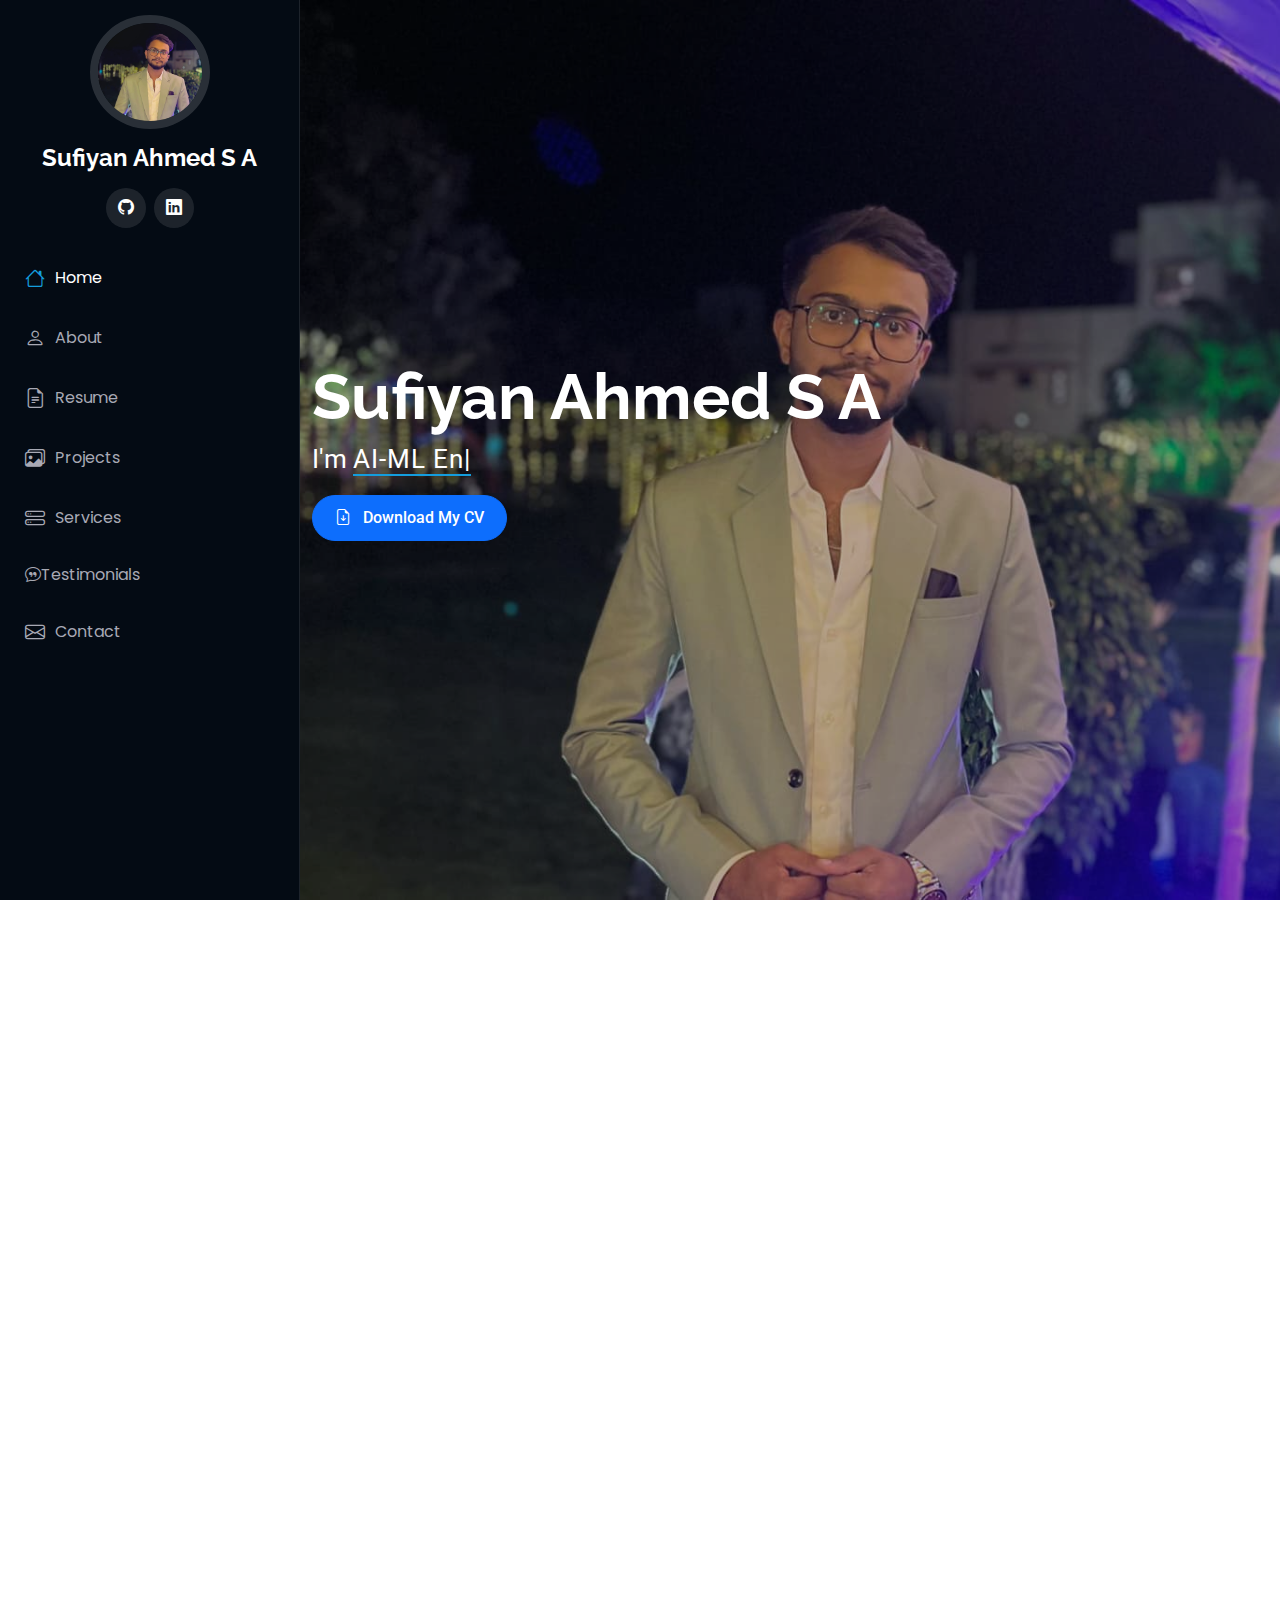
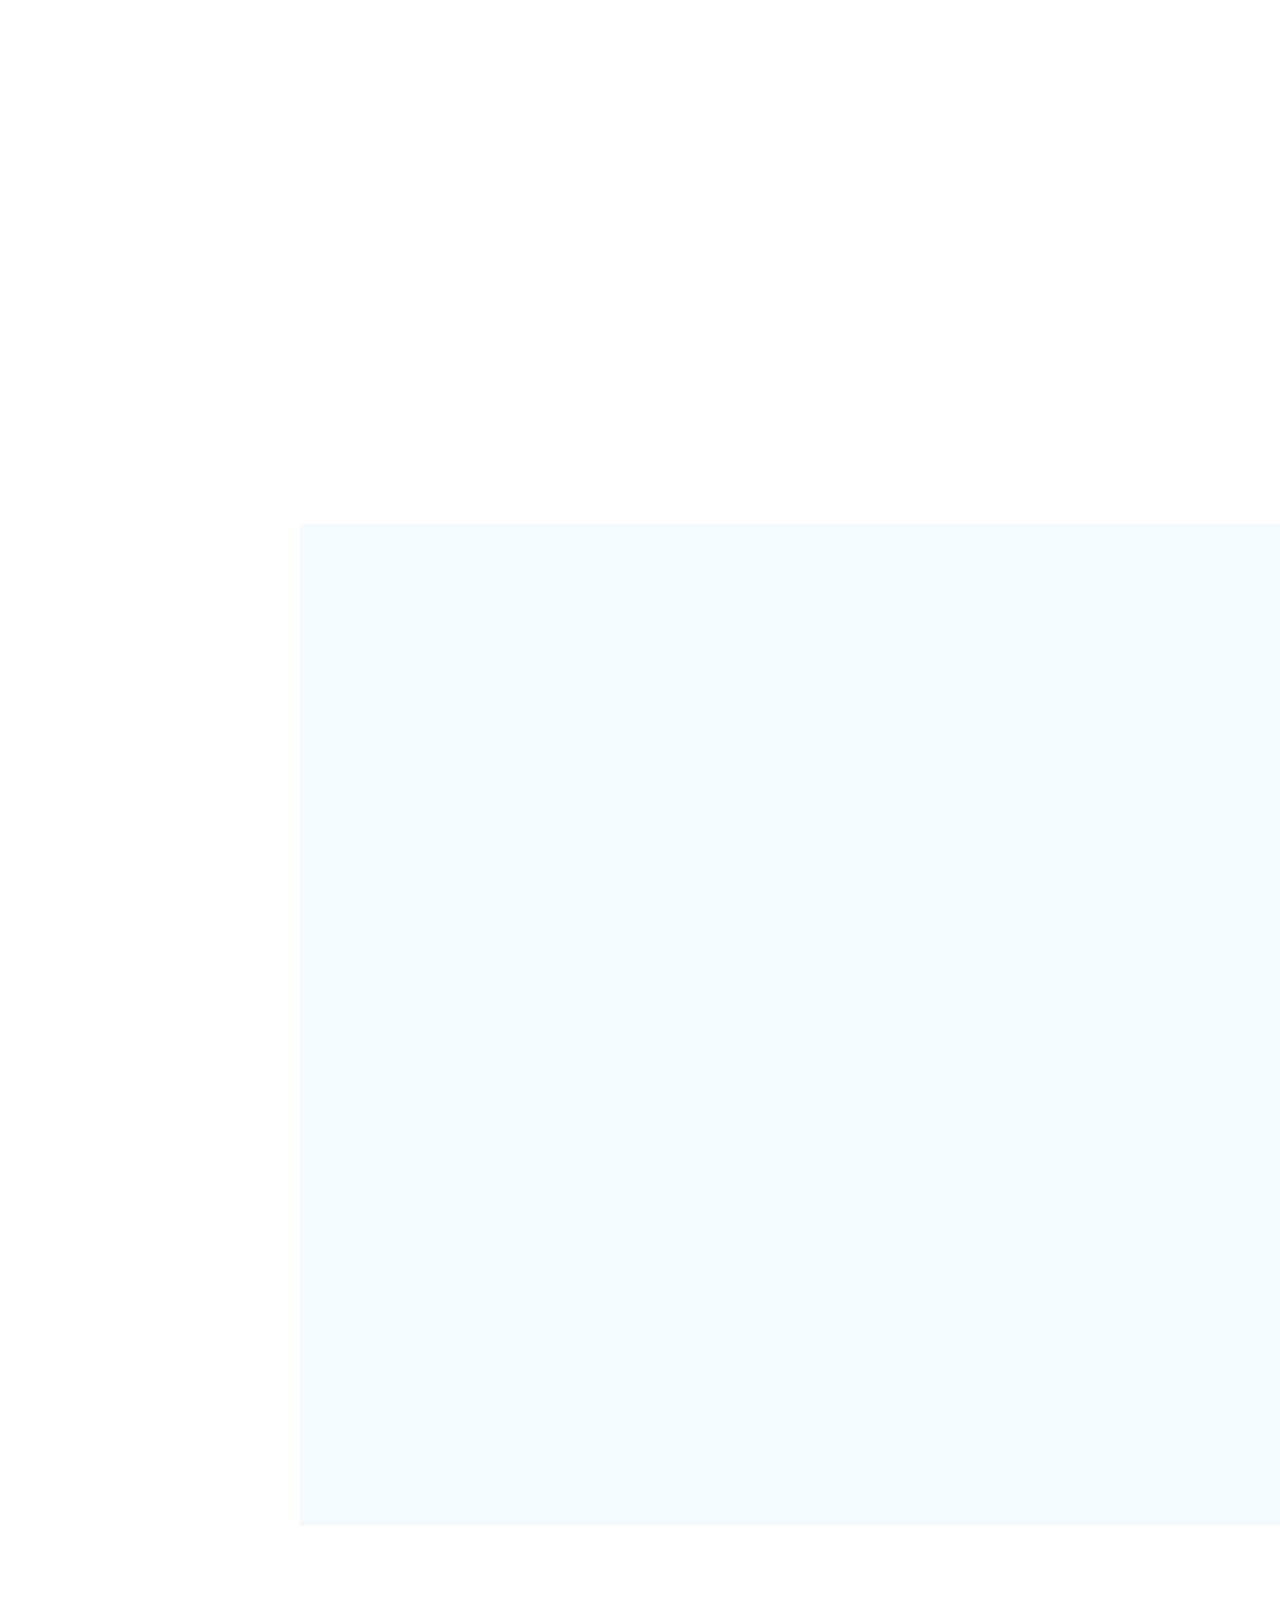
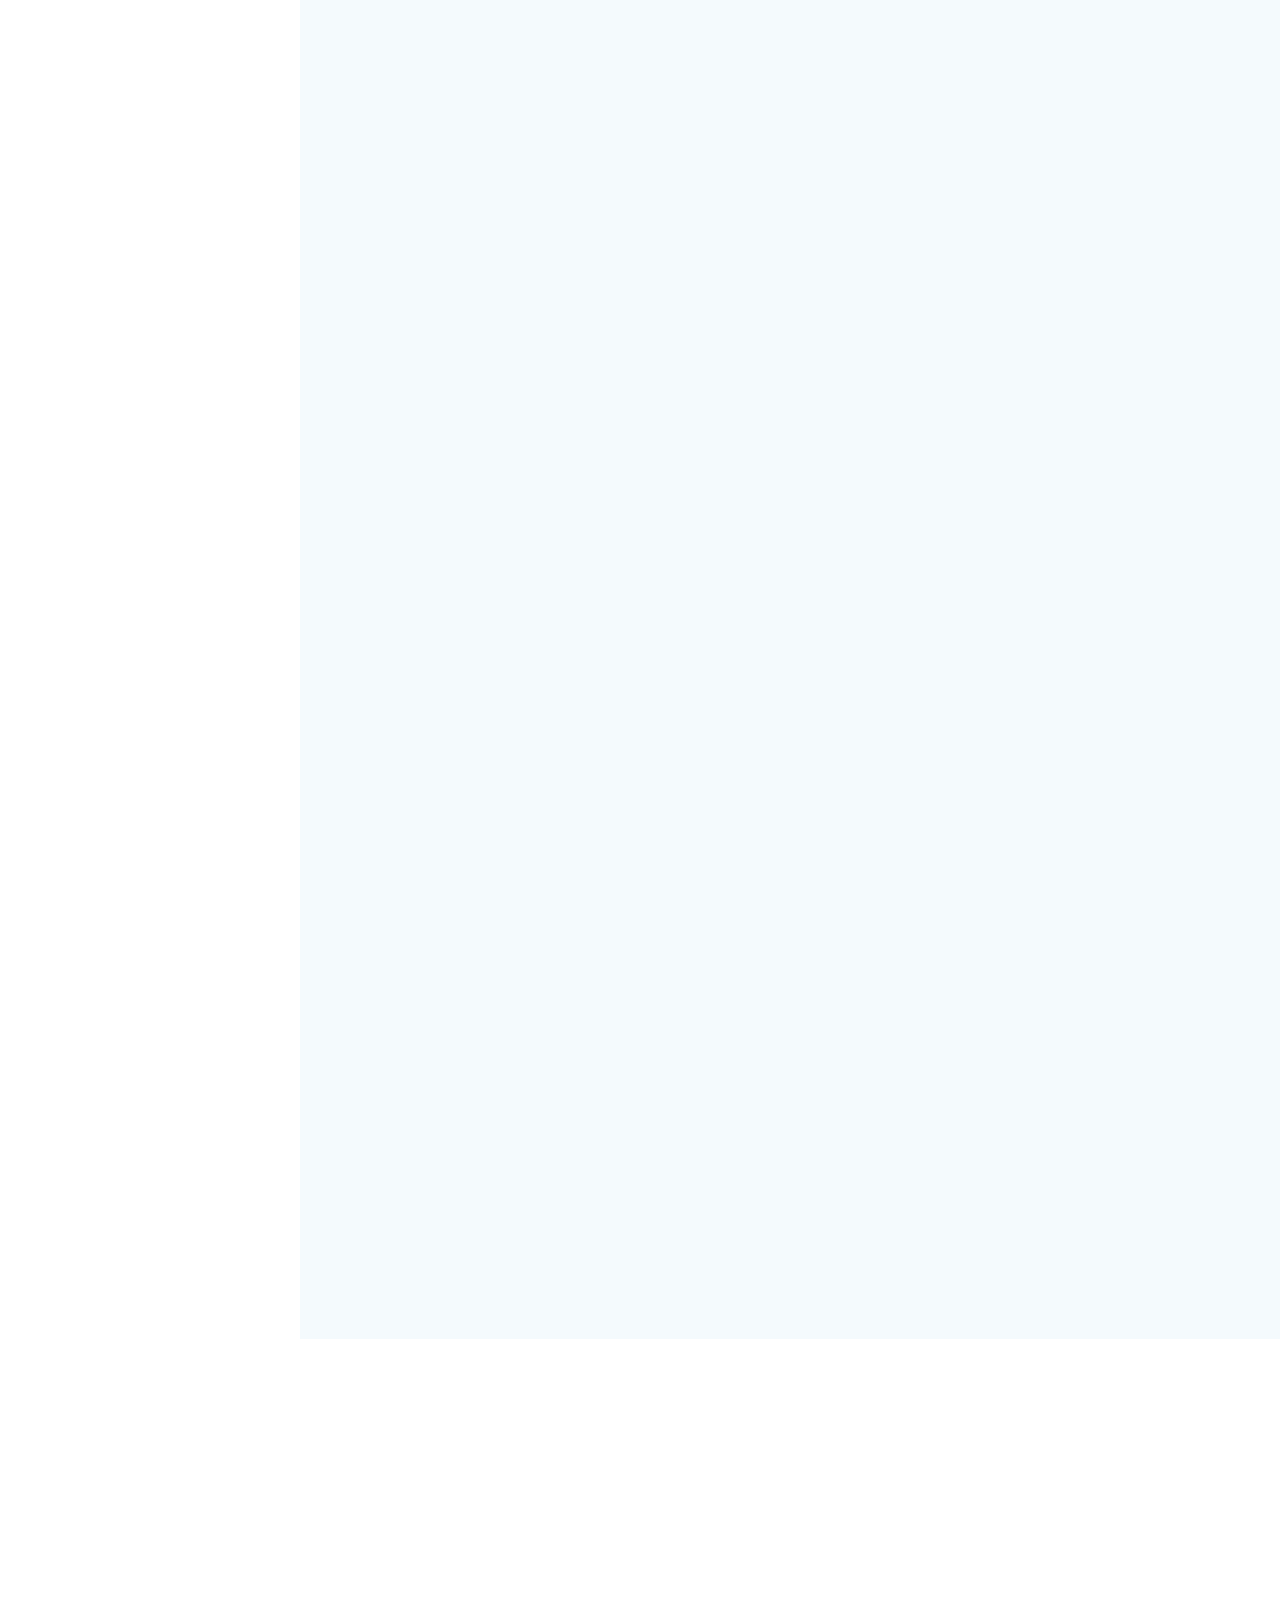
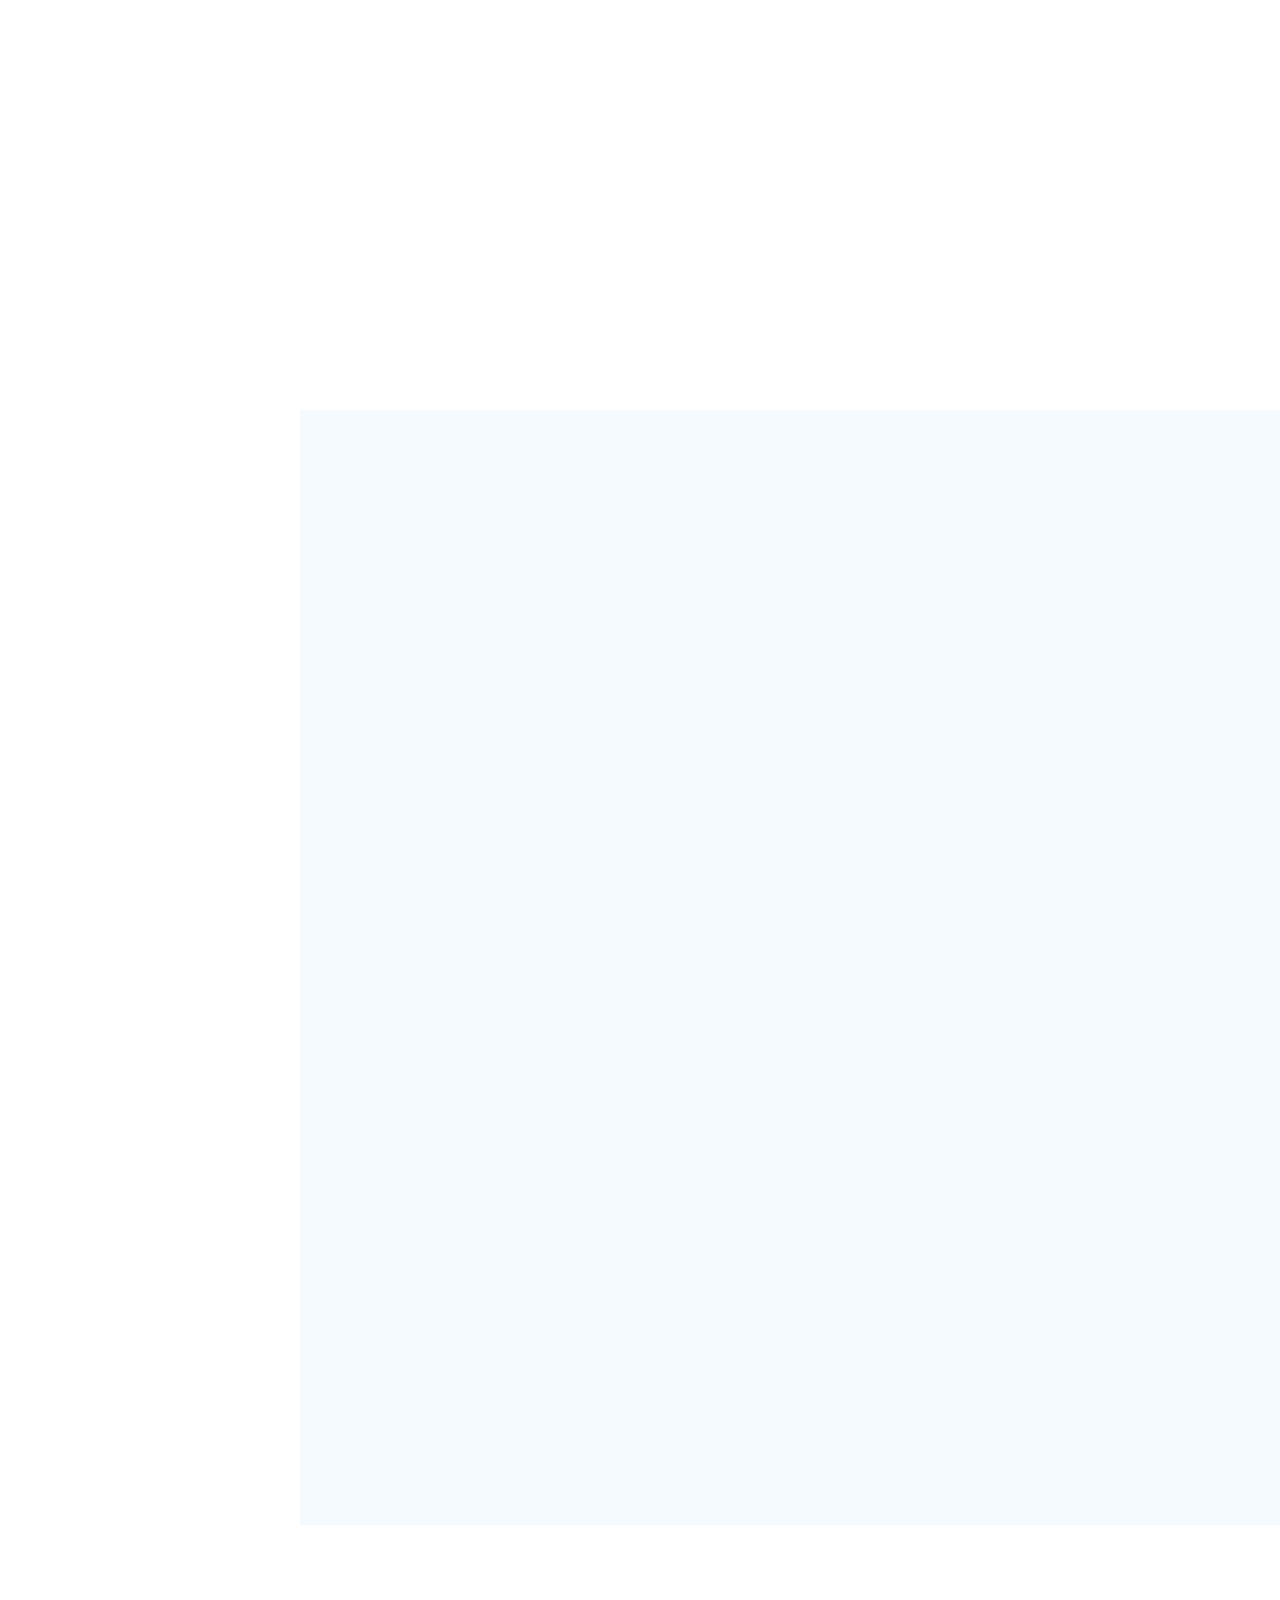
<file: index.html>
<!DOCTYPE html>
<html lang="en">

<head>
  <meta charset="utf-8">
  <meta content="width=device-width, initial-scale=1.0" name="viewport">
  <title>Sufiyan Ahmed S A - Portfolio</title>
  <meta content="" name="description">
  <meta content="" name="keywords">

  <!-- Favicons -->
  <link href="assets/img/favicon.png" rel="icon">
  <link href="assets/img/apple-touch-icon.png" rel="apple-touch-icon">

  <!-- Fonts -->
  <link href="https://fonts.googleapis.com" rel="preconnect">
  <link href="https://fonts.gstatic.com" rel="preconnect" crossorigin>
  <link href="https://fonts.googleapis.com/css2?family=Roboto:ital,wght@0,100;0,300;0,400;0,500;0,700;0,900;1,100;1,300;1,400;1,500;1,700;1,900&family=Poppins:ital,wght@0,100;0,200;0,300;0,400;0,500;0,600;0,700;0,800;0,900;1,100;1,200;1,300;1,400;1,500;1,600;1,700;1,800;1,900&family=Raleway:ital,wght@0,100;0,200;0,300;0,400;0,500;0,600;0,700;0,800;0,900;1,100;1,200;1,300;1,400;1,500;1,600;1,700;1,800;1,900&display=swap" rel="stylesheet">

  <!-- Vendor CSS Files -->
  <link href="assets/vendor/bootstrap/css/bootstrap.min.css" rel="stylesheet">
  <link href="assets/vendor/bootstrap-icons/bootstrap-icons.css" rel="stylesheet">
  <link href="assets/vendor/aos/aos.css" rel="stylesheet">
  <link href="assets/vendor/glightbox/css/glightbox.min.css" rel="stylesheet">
  <link href="assets/vendor/swiper/swiper-bundle.min.css" rel="stylesheet">

  <!-- Main CSS File -->
  <link href="assets/css/main.css" rel="stylesheet">

  <!-- =======================================================
  * Template Name: iPortfolio
  * Template URL: https://bootstrapmade.com/iportfolio-bootstrap-portfolio-websites-template/
  * Updated: Jun 29 2024 with Bootstrap v5.3.3
  * Author: BootstrapMade.com
  * License: https://bootstrapmade.com/license/
  ======================================================== -->
</head>

<body class="index-page">

  <header id="header" class="header dark-background d-flex flex-column">
    <i class="header-toggle d-xl-none bi bi-list"></i>

    <div class="profile-img">
      <img src="assets/img/my-profile-img.jpg" alt="" class="img-fluid rounded-circle">
    </div>

    <a href="index.html" class="logo d-flex align-items-center justify-content-center">
      <!-- Uncomment the line below if you also wish to use an image logo -->
      <!-- <img src="assets/img/logo.png" alt=""> -->
      <h1 class="sitename">Sufiyan Ahmed S A</h1>
    </a>

    <div class="social-links text-center">
      <a href="https://github.com/Sufiyan-2003" class="github"><i class="bi bi-github"></i></a>
      <a href="https://www.linkedin.com/in/sufiyan-ahmed-506164259/" class="linkedin"><i class="bi bi-linkedin"></i></a>
    </div>

    <nav id="navmenu" class="navmenu">
      <ul>
        <li><a href="#hero" class="active"><i class="bi bi-house navicon"></i>Home</a></li>
        <li><a href="#about"><i class="bi bi-person navicon"></i> About</a></li>
        <li><a href="#resume"><i class="bi bi-file-earmark-text navicon"></i> Resume</a></li>
        <li><a href="#portfolio"><i class="bi bi-images navicon"></i> Projects</a></li>
        <li><a href="#services"><i class="bi bi-hdd-stack navicon"></i> Services</a></li>
        <li><a href="#testimonials"><i class="bi bi-chat-quote"></i> Testimonials</a></li>
        <!-- <li class="dropdown"><a href="#"><i class="bi bi-menu-button navicon"></i> <span>Dropdown</span> <i class="bi bi-chevron-down toggle-dropdown"></i></a>
          <ul>
            <li><a href="#">Dropdown 1</a></li>
            <li class="dropdown"><a href="#"><span>Deep Dropdown</span> <i class="bi bi-chevron-down toggle-dropdown"></i></a>
              <ul>
                <li><a href="#">Deep Dropdown 1</a></li>
                <li><a href="#">Deep Dropdown 2</a></li>
                <li><a href="#">Deep Dropdown 3</a></li>
                <li><a href="#">Deep Dropdown 4</a></li>
                <li><a href="#">Deep Dropdown 5</a></li>
              </ul>
            </li>
            <li><a href="#">Dropdown 2</a></li>
            <li><a href="#">Dropdown 3</a></li>
            <li><a href="#">Dropdown 4</a></li>
          </ul>
        </li> -->
        <li><a href="#contact"><i class="bi bi-envelope navicon"></i> Contact</a></li>
      </ul>
    </nav>

  </header>

  <main class="main">

    <section id="hero" class="hero section dark-background">

  <img src="assets/img/hero-bg.jpg" alt="" data-aos="fade-in" class="">

  <div class="container" data-aos="fade-up" data-aos-delay="100">
    <h2>Sufiyan Ahmed S A</h2>
    <p>I'm 
      <span class="typed" data-typed-items="AI-ML Engineer, Software Developer, Full Stack Developer, Front-end Developer">
        AI-ML Engineer
      </span>
      <span class="typed-cursor typed-cursor--blink"></span>
    </p>

    <!-- Download CV Button -->
 
    <a href="assets/cv/Sufiyan Ahmed S A-AIML-CV.pdf" 
       download 
       class="btn btn-primary mt-3"
       style="display:inline-block; padding:10px 22px; margin-top:15px; 
              background:#0d6efd; color:#fff; border-radius:30px; 
              font-size:16px; font-weight:500;">
      <i class="bi bi-file-earmark-arrow-down" style="margin-right:8px;"></i>
      Download My CV
    </a>

  </div>

</section>

    <!-- About Section -->
    <section id="about" class="about section">

      <!-- Section Title -->
      <div class="container section-title" data-aos="fade-up">
        <h2>About</h2>
        <p>Hi...! I’m Sufiyan Ahmed S A, an enthusiastic <b>AI-ML Engineer, Software Developer, Front-end Developer and MERN Stack Developer</b> with a passion for building intelligent systems, powerful web applications, and impactful tech solutions. I love solving real-world problems using AI, machine learning, and modern full-stack technologies. My work includes everything from AI chatbots, ML models, IoT-AI integrations, NLP, deep learning to creative and user-friendly web applications.</p>

        <p>Outside of work, you’ll often find me experimenting with AI tools, building side projects, exploring new technologies, writing Urdu shayari as Muraad, conducting workshops for juniors, and participating in hackathons — always learning, growing, and creating something meaningful.</p>
      </div><!-- End Section Title -->

      <div class="container" data-aos="fade-up" data-aos-delay="100">

        <div class="row gy-4 justify-content-center">
          <div class="col-lg-4">
            <img src="assets/img/my-profile-img.jpg" class="img-fluid" alt="">
          </div>
          <div class="col-lg-8 content">
            <h2>AI-ML Engineer, Software Developer &amp;  Full-Stack Developer</h2>
            <p class="fst-italic py-3">
              AI-ML Engineer and Full-Stack Developer passionate about building intelligent, real-world solutions.
I turn complex ideas into impactful applications through innovation, creativity, and clean engineering.
            </p>
            <div class="row">
              <div class="col-lg-6">
                <ul>
                  <li><i class="bi bi-chevron-right"></i> <strong>Birthday:</strong> <span>16 May 2003</span></li>
                  <li>
  <i class="bi bi-chevron-right"></i> 
  <strong>LinkedIn:</strong> 
  <span><a href="https://www.linkedin.com/in/sufiyan-ahmed-506164259/" target="_blank">Sufiyan's LinkedIn</a></span>
</li>
                  <li>
  <i class="bi bi-chevron-right"></i> 
  <strong>Phone:</strong> 
  <span><a href="tel:+918749021418">+91 87490 21418</a></span>
</li>
                  <li><i class="bi bi-chevron-right"></i> <strong>City:</strong> <span>Shivamogga, Karnataka, India</span></li>
                </ul>
              </div>
              <div class="col-lg-6">
                <ul>
                  <li><i class="bi bi-chevron-right"></i> <strong>Age:</strong> <span>22</span></li>
                  <li><i class="bi bi-chevron-right"></i> <strong>Degree:</strong> <span>B.E in AI&ML</span></li>
                  <li>
  <i class="bi bi-chevron-right"></i> 
  <strong>Email:</strong> 
  <span><a href="mailto:saheaven786@gmail.com">saheaven786@gmail.com</a></span>
</li>
                  <li><i class="bi bi-chevron-right"></i> <strong>Freelance:</strong> <span>Available</span></li>
                </ul>
              </div>
            </div>
            <p class="py-3">
             I believe in creating technology that truly solves problems and improves lives.
Every project I build reflects my passion for learning, innovation, and meaningful impact.
            </p>
          </div>
        </div>

      </div>

    </section><!-- /About Section -->

    <!-- Stats Section -->
    <section id="stats" class="stats section">

      <div class="container" data-aos="fade-up" data-aos-delay="100">

        <div class="row gy-4">
<!-- Projects Completed -->
<div class="col-lg-3 col-md-6">
  <div class="stats-item">
    <i class="bi bi-journal-richtext"></i>
    <span data-purecounter-start="0" data-purecounter-end="10" data-purecounter-duration="1" class="purecounter"></span>
    <p><strong>Projects Completed</strong> <span>AI, ML, DL, Web, NLP, CV & Many More...</span></p>
  </div>
</div><!-- End Stats Item -->

<!-- Students Mentored -->
<div class="col-lg-3 col-md-6">
  <div class="stats-item">
    <i class="bi bi-people"></i>
    <span data-purecounter-start="0" data-purecounter-end="150" data-purecounter-duration="1" class="purecounter"></span>
    <p><strong>Students Mentored</strong> <span>in Workshops & Hackathons</span></p>
  </div>
</div><!-- End Stats Item -->

<!-- Hours of Support -->
<div class="col-lg-3 col-md-6">
  <div class="stats-item">
    <i class="bi bi-headset"></i>
    <span data-purecounter-start="0" data-purecounter-end="300" data-purecounter-duration="1" class="purecounter"></span>
    <p><strong>Hours of Support</strong> <span>Guidance & Tech Help</span></p>
  </div>
</div><!-- End Stats Item -->

<!-- Workshops Conducted -->
<div class="col-lg-3 col-md-6">
  <div class="stats-item">
    <i class="bi bi-emoji-smile"></i>
    <span data-purecounter-start="0" data-purecounter-end="6" data-purecounter-duration="1" class="purecounter"></span>
    <p><strong>Workshops Conducted</strong> <span>Full-Stack & AIML Sessions</span></p>
  </div>
</div><!-- End Stats Item -->


        </div>

      </div>

    </section><!-- /Stats Section -->

   <!-- Skills Section -->
<section id="skills" class="skills section light-background">

  <!-- Section Title -->
  <div class="container section-title" data-aos="fade-up">
    <h2>Skills</h2>
    <p>Here are the technologies and tools I specialize in as an AI-ML, Software Development & Full-Stack Development.</p>
  </div><!-- End Section Title -->

  <div class="container" data-aos="fade-up" data-aos-delay="100">

    <div class="row skills-content skills-animation">

      <div class="col-lg-6">

        <div class="progress">
          <span class="skill"><span>Python</span> <i class="val">95%</i></span>
          <div class="progress-bar-wrap">
            <div class="progress-bar" role="progressbar" aria-valuenow="95"></div>
          </div>
        </div>

        <div class="progress">
          <span class="skill"><span>HTML</span> <i class="val">100%</i></span>
          <div class="progress-bar-wrap">
            <div class="progress-bar" role="progressbar" aria-valuenow="100"></div>
          </div>
        </div>

        <div class="progress">
          <span class="skill"><span>CSS</span> <i class="val">95%</i></span>
          <div class="progress-bar-wrap">
            <div class="progress-bar" role="progressbar" aria-valuenow="95"></div>
          </div>
        </div>

        <div class="progress">
          <span class="skill"><span>JavaScript</span> <i class="val">85%</i></span>
          <div class="progress-bar-wrap">
            <div class="progress-bar" role="progressbar" aria-valuenow="85"></div>
          </div>
        </div>

        <div class="progress">
          <span class="skill"><span>Java</span> <i class="val">70%</i></span>
          <div class="progress-bar-wrap">
            <div class="progress-bar" role="progressbar" aria-valuenow="70"></div>
          </div>
        </div>

        <div class="progress">
          <span class="skill"><span>C Programming</span> <i class="val">75%</i></span>
          <div class="progress-bar-wrap">
            <div class="progress-bar" role="progressbar" aria-valuenow="75"></div>
          </div>
        </div>

      </div><!-- End Left Column -->

      <div class="col-lg-6">

        <div class="progress">
          <span class="skill"><span>MongoDB</span> <i class="val">85%</i></span>
          <div class="progress-bar-wrap">
            <div class="progress-bar" role="progressbar" aria-valuenow="85"></div>
          </div>
        </div>

        <div class="progress">
          <span class="skill"><span>MySQL</span> <i class="val">80%</i></span>
          <div class="progress-bar-wrap">
            <div class="progress-bar" role="progressbar" aria-valuenow="80"></div>
          </div>
        </div>

        <div class="progress">
          <span class="skill"><span>React.js</span> <i class="val">85%</i></span>
          <div class="progress-bar-wrap">
            <div class="progress-bar" role="progressbar" aria-valuenow="85"></div>
          </div>
        </div>

        <div class="progress">
          <span class="skill"><span>Node.js</span> <i class="val">80%</i></span>
          <div class="progress-bar-wrap">
            <div class="progress-bar" role="progressbar" aria-valuenow="80"></div>
          </div>
        </div>

        <div class="progress">
          <span class="skill"><span>Express.js</span> <i class="val">80%</i></span>
          <div class="progress-bar-wrap">
            <div class="progress-bar" role="progressbar" aria-valuenow="80"></div>
          </div>
        </div>

        <div class="progress">
          <span class="skill"><span>Flask</span> <i class="val">90%</i></span>
          <div class="progress-bar-wrap">
            <div class="progress-bar" role="progressbar" aria-valuenow="90"></div>
          </div>
        </div>

        <div class="progress">
          <span class="skill"><span>Machine Learning</span> <i class="val">90%</i></span>
          <div class="progress-bar-wrap">
            <div class="progress-bar" role="progressbar" aria-valuenow="90"></div>
          </div>
        </div>

        <div class="progress">
          <span class="skill"><span>Deep Learning</span> <i class="val">85%</i></span>
          <div class="progress-bar-wrap">
            <div class="progress-bar" role="progressbar" aria-valuenow="85"></div>
          </div>
        </div>

        <div class="progress">
          <span class="skill"><span>NLP (DistilBERT)</span> <i class="val">80%</i></span>
          <div class="progress-bar-wrap">
            <div class="progress-bar" role="progressbar" aria-valuenow="80"></div>
          </div>
        </div>

        <div class="progress">
          <span class="skill"><span>Computer Vision (OpenCV)</span> <i class="val">85%</i></span>
          <div class="progress-bar-wrap">
            <div class="progress-bar" role="progressbar" aria-valuenow="85"></div>
          </div>
        </div>

        <div class="progress">
          <span class="skill"><span>TensorFlow / PyTorch</span> <i class="val">75%</i></span>
          <div class="progress-bar-wrap">
            <div class="progress-bar" role="progressbar" aria-valuenow="75"></div>
          </div>
        </div>

        <div class="progress">
          <span class="skill"><span>Firebase</span> <i class="val">70%</i></span>
          <div class="progress-bar-wrap">
            <div class="progress-bar" role="progressbar" aria-valuenow="70"></div>
          </div>
        </div>

      </div><!-- End Right Column -->

    </div>

  </div>

</section><!-- /Skills Section -->

    <!-- Resume Section -->
<section id="resume" class="resume section">

  <!-- Section Title -->
  <div class="container section-title" data-aos="fade-up">
    <h2>Resume</h2>
    <p>A passionate AI-ML Engineer and Full-Stack Developer with hands-on experience in building intelligent systems, real-world ML applications, and scalable web solutions. Skilled in Python, Machine Learning, Deep Learning, NLP, Computer Vision, and the MERN stack. Dedicated to innovation, mentorship, and creating technology that truly impacts lives.</p>
  </div><!-- End Section Title -->

  <div class="container">

    <div class="row">

      <!-- LEFT SIDE -->
      <div class="col-lg-6" data-aos="fade-up" data-aos-delay="100">

        <h3 class="resume-title">Summary</h3>

        <div class="resume-item pb-0">
          <h4>Sufiyan Ahmed S A</h4>
          <p><em>AI-ML Engineer & MERN Stack Developer dedicated to creating impactful technology. Experienced in ML model development, full-stack applications, NLP, Computer Vision, image processing tools, and real-world AI deployments. Also an educator and mentor, guiding students through workshops and hackathons.</em></p>
          <ul>
            <li>Shivamogga, Karnataka, India</li>
            <li>+91 87490 21418</li>
            <li>saheaven786@gmail.com</li>
          </ul>
        </div><!-- End Resume Item -->

        <h3 class="resume-title">Education</h3>

        <div class="resume-item">
          <h4>B.E in Artificial Intelligence & Machine Learning</h4>
          <h5>2022 - 2026 (Expected)</h5>
          <p><em>PES Institute of Technology and Management, Shivamogga</em></p>
          <p>Currently pursuing a degree focused on Machine Learning, Deep Learning, NLP, Computer Vision, Mathematics for AI, and full-stack development fundamentals.</p>
        </div><!-- End Resume Item -->

        <!-- Internship Section Added Below Education -->
        <h3 class="resume-title">Internship</h3>

        <div class="resume-item">
          <h4>Full-Stack (Frontend) Intern</h4>
          <h5>16 March 2024 - 17 July 2024</h5>
          <p><em>Webschedio PVT LTD, Shivamogga</em></p>
          <ul>
            <li>Worked as a frontend-focused full-stack development intern for 5 months.</li>
            <li>Designed and developed responsive UI components using HTML, CSS, JavaScript, and React.</li>
            <li>Collaborated with backend teams to integrate APIs and enhance overall application performance.</li>
            <li>Improved user experience through clean, scalable, and maintainable frontend architecture.</li>
          </ul>
        </div><!-- End Internship Item -->

          <h3 class="resume-title">Leadership & Achievements</h3>

        <div class="resume-item">
          <ul>
            <li>Mentored 6 teams in the 12-hour WE-ENV 2025 Hackathon.</li>
            <li>Conducted 6-day Full Stack Development workshop for AIML juniors.</li>
            <li>Built first AI model at Generative AI Workshop by NxtWave.</li>
            <li>Strong experience in teamwork, leadership, and technical mentoring.</li>
          </ul>
        </div><!-- End Resume Item -->

      </div><!-- End Left Column -->

      <!-- RIGHT SIDE -->
      <div class="col-lg-6" data-aos="fade-up" data-aos-delay="200">

        <h3 class="resume-title">Projects</h3>

        <div class="resume-item">
          <h4>Early Detection of Cardiovascular Disease (Final Year Project)</h4>
          <h5>2026</h5>
          <p><em> IoT (PPG and ECG Sensor, ESP32-C3) + LSTM + FastAPI + Firebase + React Native + Python</em></p>
          <ul>
            <li>Developed an IoT-enabled wearable system to monitor ECG, heart rate, and SpO2 in real time using ESP32 and cloud
integration.</li>
            <li>Implemented an LSTM-based deep learning model trained on the MIT-BIH ECG dataset for accurate cardiovascular risk
prediction.</li>
            <li>Built a FastAPI backend and React Native app to display live vitals, risk scores, and AI-generated health insights for
preventive care.</li>
          </ul>
        </div><!-- End Resume Item -->


        <div class="resume-item">
          <h4>Real-Time AQI Air Quality Monitoring System</h4>
          <h5>2025</h5>
          <p><em>Flask + JS + WAQI API</em></p>
          <ul>
            <li>Developed a real-time AQI monitoring app with GPS-based location detection.</li>
            <li>Integrated WAQI API with auto-refresh and 24-hour AQI trend visualization.</li>
            <li>Included city search and responsive design for cross-device use.</li>
          </ul>
        </div><!-- End Resume Item -->


        <div class="resume-item">
          <h4>AI Smart Hiring System</h4>
          <h5>2025</h5>
          <p><em>Python + Machine Learning + Flask + Docker + JSON</em></p>
          <ul>
            <li>Designed an AI-driven system for automated candidate screening.</li>
            <li>Applied ML techniques for resume analysis and candidate scoring.</li>
            <li>Built Flask-based REST APIs for recruiter interaction.</li>
            <li>Implemented JSON-based data storage and retrieval for managing candidate and hiring information.</li>
          </ul>
        </div><!-- End Resume Item -->

        <div class="resume-item">
          <h4>Scam Email Detection Tool</h4>
          <h5>2025</h5>
          <p><em>Machine Learning</em></p>
          <ul>
            <li>Developed a behavior-based ML system analyzing user interaction patterns.</li>
            <li>Created rule-based + text-feature models for scam identification.</li>
            <li>Focused on elderly user safety and phishing prevention.</li>
          </ul>
        </div><!-- End Resume Item -->

        <div class="resume-item">
          <h4>Image Steganography Web App</h4>
          <h5>2025</h5>
          <p><em>Python + Flask</em></p>
          <ul>
            <li>Developed a secure system to hide & retrieve encrypted text inside images.</li>
            <li>Built a clean UI for seamless user communication.</li>
            <li>Implemented encryption for enhanced data privacy.</li>
          </ul>
        </div><!-- End Resume Item -->

        <div class="resume-item">
          <h4>NewsSense (AI News Classifier)</h4>
          <h5>2025</h5>
          <p><em>Flask + DistilBERT</em></p>
          <ul>
            <li>Created a real-time multilingual news classification web app.</li>
            <li>Fine-tuned DistilBERT achieving 95% accuracy.</li>
            <li>Deployed using Flask for fast and reliable predictions.</li>
          </ul>
        </div><!-- End Resume Item -->

        <div class="resume-item">
          <h4>Virtual Sound Increaser</h4>
          <h5>2024</h5>
          <p><em>AI + Audio Processing</em></p>
          <ul>
            <li>Built an AI tool to amplify faint sounds for hearing assistance.</li>
            <li>Implemented noise reduction and clarity enhancement algorithms.</li>
          </ul>
        </div><!-- End Resume Item -->

        <div class="resume-item">
          <h4>Virtual Pitch and Drop</h4>
          <h5>2024</h5>
          <p><em>Game Simulation + AI</em></p>
          <ul>
            <li>Developed an AI-driven pitching game that tracks user throws.</li>
            <li>Provided accuracy feedback using motion tracking algorithms.</li>
          </ul>
        </div><!-- End Resume Item -->

        <div class="resume-item">
          <h4>PulseAid – AI First-Aid Guidance Tool</h4>
          <h5>2024</h5>
          <p><em>AI + Computer Vision</em></p>
          <ul>
            <li>AI-powered emergency system analyzing injuries from images.</li>
            <li>Provides step-by-step first-aid instructions instantly.</li>
            <li>Designed for quick response support in critical situations.</li>
          </ul>
        </div><!-- End Resume Item -->

      </div><!-- End Right Column -->

    </div>

  </div>

</section><!-- /Resume Section -->

<!-- Projects Section -->
<section id="portfolio" class="portfolio section light-background">

  <!-- Section Title -->
  <div class="container section-title" data-aos="fade-up">
    <h2>Projects</h2>
    <p>Here are some of the AI, ML, Full-Stack, and innovative solutions I have built. These projects reflect my passion for creating intelligent and impactful technology.</p>
  </div>

  <div class="container">
    <div class="row gy-5" data-aos="fade-up" data-aos-delay="200">

      <!-- PROJECT TEMPLATE -->
      <!-- PROJECT 1 -->
      <div class="col-lg-4 col-md-6 portfolio-item">
        <div class="project-box text-center">
          <img src="assets/mine/pro-1.png" class="img-fluid project-img" alt="">
          <h4 class="project-title mt-3">Real-Time AQI Monitoring System</h4>

          <div class="project-actions mt-2">
            <a href="assets/mine/pro-1.png" class="glightbox" data-gallery="gallery-1" title="Real-Time AQI Monitoring System">
              <i class="bi bi-zoom-in fs-3"></i>
            </a>

            <a href="https://github.com/Sufiyan-2003/Real-Time-AQI-Monitoring-System.github.io" target="_blank">
              <i class="bi bi-github fs-3 ms-3"></i>
            </a>
          </div>
        </div>
      </div>


      <!-- PROJECT 2 -->
      <div class="col-lg-4 col-md-6 portfolio-item">
        <div class="project-box text-center">
          <img src="assets/mine/pro-8.png" class="img-fluid project-img" alt="">
          <h4 class="project-title mt-3">AI Smart Hiring System</h4>

          <div class="project-actions mt-2">
            <a href="assets/mine/pro-8.png" class="glightbox" data-gallery="gallery-1" title="AI Smart Hiring System">
              <i class="bi bi-zoom-in fs-3"></i>
            </a>

            <a href="https://github.com/Sufiyan-2003/AI-Smart-Hiring-System.github.io" target="_blank">
              <i class="bi bi-github fs-3 ms-3"></i>
            </a>
          </div>
        </div>
      </div>

      
      
      
      <!-- PROJECT 3 -->
      <div class="col-lg-4 col-md-6 portfolio-item">
        <div class="project-box text-center">
          <img src="assets/mine/pro-2.png" class="img-fluid project-img" alt="">
          <h4 class="project-title mt-3">Scam Email Detection Tool</h4>

          <div class="project-actions mt-2">
            <a href="assets/mine/pro-2.png" class="glightbox" data-gallery="gallery-2" title="Scam Email Detection Tool">
              <i class="bi bi-zoom-in fs-3"></i>
            </a>

            <a href="https://github.com/Sufiyan-2003/Scam-Email-Detection.github.io" target="_blank">
              <i class="bi bi-github fs-3 ms-3"></i>
            </a>
          </div>
        </div>
      </div>

      <!-- PROJECT 4 -->
      <div class="col-lg-4 col-md-6 portfolio-item">
        <div class="project-box text-center">
          <img src="assets/mine/pro-3.png" class="img-fluid project-img" alt="">
          <h4 class="project-title mt-3">Image Steganography Web App</h4>

          <div class="project-actions mt-2">
            <a href="assets/mine/pro-3.png" class="glightbox" data-gallery="gallery-3" title="Image Steganography Web App">
              <i class="bi bi-zoom-in fs-3"></i>
            </a>

            <a href="https://github.com/Sufiyan-2003/Image-Steganography-Web-App.github.io" target="_blank">
              <i class="bi bi-github fs-3 ms-3"></i>
            </a>
          </div>
        </div>
      </div>

      <!-- PROJECT 5 -->
      <div class="col-lg-4 col-md-6 portfolio-item">
        <div class="project-box text-center">
          <img src="assets/mine/pro-4.png" class="img-fluid project-img" alt="">
          <h4 class="project-title mt-3">NewsSense – AI News Classifier</h4>

          <div class="project-actions mt-2">
            <a href="assets/mine/pro-4.png" class="glightbox" data-gallery="gallery-4" title="NewsSense – AI News Classifier">
              <i class="bi bi-zoom-in fs-3"></i>
            </a>

            <a href="https://github.com/Sufiyan-2003/NewsSense-AI-News-Classifier.github.io" target="_blank">
              <i class="bi bi-github fs-3 ms-3"></i>
            </a>
          </div>
        </div>
      </div>

      <!-- PROJECT 6 -->
      <div class="col-lg-4 col-md-6 portfolio-item">
        <div class="project-box text-center">
          <img src="assets/mine/pro-6.png" class="img-fluid project-img" alt="">
          <h4 class="project-title mt-3">Virtual Sound Increaser</h4>

          <div class="project-actions mt-2">
            <a href="assets/mine/pro-6.png" class="glightbox" data-gallery="gallery-5" title="Virtual Sound Increaser">
              <i class="bi bi-zoom-in fs-3"></i>
            </a>

            <a href="https://github.com/Sufiyan-2003/Virtual-Sound-Increaser.github.io" target="_blank">
              <i class="bi bi-github fs-3 ms-3"></i>
            </a>
          </div>
        </div>
      </div>

      <!-- PROJECT 7 -->
      <div class="col-lg-4 col-md-6 portfolio-item">
        <div class="project-box text-center">
          <img src="assets/mine/pro-5.png" class="img-fluid project-img" alt="">
          <h4 class="project-title mt-3">Virtual Pitch & Drop</h4>

          <div class="project-actions mt-2">
            <a href="assets/mine/pro-5.png" class="glightbox" data-gallery="gallery-6" title="Virtual Pitch & Drop">
              <i class="bi bi-zoom-in fs-3"></i>
            </a>

            <a href="https://github.com/Sufiyan-2003/Virtual-Pitch-and-Drop.github.io" target="_blank">
              <i class="bi bi-github fs-3 ms-3"></i>
            </a>
          </div>
        </div>
      </div>

      <!-- PROJECT 8 -->
      <div class="col-lg-4 col-md-6 portfolio-item">
        <div class="project-box text-center">
          <img src="assets/mine/pro-7.png" class="img-fluid project-img" alt="">
          <h4 class="project-title mt-3">PulseAid – First Aid AI Assistant</h4>

          <div class="project-actions mt-2">
            <a href="assets/mine/pro-7.png" class="glightbox" data-gallery="gallery-7" title="PulseAid – First Aid AI Assistant">
              <i class="bi bi-zoom-in fs-3"></i>
            </a>

            <a href="https://github.com/Sufiyan-2003/PulseAid-AI-First-Aid-Guidance.github.io" target="_blank">
              <i class="bi bi-github fs-3 ms-3"></i>
            </a>
          </div>
        </div>
      </div>

    </div>
  </div>

</section>
<!-- /Projects Section -->



   <!-- Services Section -->
<section id="services" class="services section">

  <!-- Section Title -->
  <div class="container section-title" data-aos="fade-up">
    <h2>Services</h2>
    <p>I help individuals, students, and organizations build smart, scalable, AI-powered solutions with modern full-stack development capabilities.</p>
  </div>

  <div class="container">

    <div class="row gy-4">

      <!-- AI/ML Model Development -->
      <div class="col-lg-4 col-md-6 service-item d-flex" data-aos="fade-up" data-aos-delay="100">
        <div class="icon flex-shrink-0"><i class="bi bi-cpu"></i></div>
        <div>
          <h4 class="title">AI/ML Model Development</h4>
          <p class="description">
            Building intelligent systems using Machine Learning, Deep Learning, NLP, and Computer Vision to solve real-world problems.
          </p>
        </div>
      </div>

      <!-- Full Stack Web Development -->
      <div class="col-lg-4 col-md-6 service-item d-flex" data-aos="fade-up" data-aos-delay="200">
        <div class="icon flex-shrink-0"><i class="bi bi-window-stack"></i></div>
        <div>
          <h4 class="title">Full-Stack Web Development</h4>
          <p class="description">
            Designing and developing responsive, scalable, and secure web applications using MongoDB, Express, React, and Node.js.
          </p>
        </div>
      </div>

      <!-- AI-Powered App Prototyping -->
      <div class="col-lg-4 col-md-6 service-item d-flex" data-aos="fade-up" data-aos-delay="300">
        <div class="icon flex-shrink-0"><i class="bi bi-lightbulb"></i></div>
        <div>
          <h4 class="title">AI Prototype Development</h4>
          <p class="description">
            Creating innovative prototypes like first-aid AI assistants, Google Lens-style apps, scam detectors, and robotics-based solutions.
          </p>
        </div>
      </div>

      <!-- Technical Mentorship -->
      <div class="col-lg-4 col-md-6 service-item d-flex" data-aos="fade-up" data-aos-delay="400">
        <div class="icon flex-shrink-0"><i class="bi bi-people"></i></div>
        <div>
          <h4 class="title">Technical Mentorship</h4>
          <p class="description">
            Guiding juniors through workshops, hackathons, and mentorship programs — simplifying complex concepts and building confidence.
          </p>
        </div>
      </div>

      <!-- Workshops & Training -->
      <div class="col-lg-4 col-md-6 service-item d-flex" data-aos="fade-up" data-aos-delay="500">
        <div class="icon flex-shrink-0"><i class="bi bi-easel"></i></div>
        <div>
          <h4 class="title">Workshops & Training</h4>
          <p class="description">
            Conducting hands-on training programs in Full-Stack Development, Python, AI/ML fundamentals, and real-time project building.
          </p>
        </div>
      </div>

      <!-- Robotics + IoT AI Solutions -->
      <div class="col-lg-4 col-md-6 service-item d-flex" data-aos="fade-up" data-aos-delay="600">
        <div class="icon flex-shrink-0"><i class="bi bi-robot"></i></div>
        <div>
          <h4 class="title">AI + IoT + Robotics Solutions</h4>
          <p class="description">
            Developing interactive robotics and AI-powered IoT systems including smart gloves, automation tools, and service robot concepts.
          </p>
        </div>
      </div>

    </div>

  </div>

</section>

<!-- Testimonials Section -->
<section id="testimonials" class="testimonials section light-background">

  <!-- Section Title -->
  <div class="container section-title" data-aos="fade-up">
    <h2>Testimonials</h2>
    <p>What students, teammates, and mentors say about working with me.</p>
  </div>

  <div class="container" data-aos="fade-up" data-aos-delay="100">

    <div class="swiper init-swiper">
      <script type="application/json" class="swiper-config">
      {
        "loop": true,
        "speed": 600,
        "autoplay": { "delay": 5000 },
        "slidesPerView": "auto",
        "pagination": {
          "el": ".swiper-pagination",
          "type": "bullets",
          "clickable": true
        },
        "breakpoints": {
          "320": { "slidesPerView": 1, "spaceBetween": 40 },
          "1200": { "slidesPerView": 3, "spaceBetween": 1 }
        }
      }
      </script>

      <div class="swiper-wrapper">

        <!-- Testimonial 1 -->
        <div class="swiper-slide">
          <div class="testimonial-item">
            <p>
              <i class="bi bi-quote quote-icon-left"></i>
              <span>Sufiyan is an amazing mentor. He explains AI/ML concepts so clearly and always motivates us to build real projects. Because of him, we gained confidence in coding and development.</span>
              <i class="bi bi-quote quote-icon-right"></i>
            </p>
            <img src="assets/img/testimonials/testimonials-1.jpg" class="testimonial-img" alt="">
            <h3>Vaishnavi S</h3>
            <h4>AIML Junior Student, PESITM</h4>
          </div>
        </div>

        <!-- Testimonial 2 -->
        <div class="swiper-slide">
          <div class="testimonial-item">
            <p>
              <i class="bi bi-quote quote-icon-left"></i>
              <span>I am pleased to provide this note for Sufiyan Ahmed, whom I have had the opportunity to teach and observe closely. Sufiyan is a disciplined, sincere, and highly committed student who consistently demonstrates a strong work ethic and a genuine interest in learning. He approaches academic tasks with responsibility, clarity of thought, and a positive attitude. Throughout my interactions with him, Sufiyan has shown admirable professionalism, respect for peers and faculty, and the ability to grasp concepts with diligence and perseverance. I am confident that his dedication and integrity will enable him to excel in any academic or professional pursuit he undertakes.</span>
              <i class="bi bi-quote quote-icon-right"></i>
            </p>
            <img src="assets/img/testimonials/testimonials-2.jpg" class="testimonial-img" alt="">
            <h3>Prof. Sandeep Telkar</h3>
            <h4>Prof. Of AIML, PESITM</h4>
          </div>
        </div>

        <!-- Testimonial 3 -->
        <div class="swiper-slide">
          <div class="testimonial-item">
            <p>
              <i class="bi bi-quote quote-icon-left"></i>
              <span>Sufiyan has strong technical skills and is a great team player. His contributions during hackathons and projects have always been creative, reliable, and impactful.</span>
              <i class="bi bi-quote quote-icon-right"></i>
            </p>
            <img src="assets/img/testimonials/testimonials-3.jpg" class="testimonial-img" alt="">
            <h3>Manu BM</h3>
            <h4>AIML Junior Student, PESITM</h4>
          </div>
        </div>

        <!-- Testimonial 4 -->
        <div class="swiper-slide">
          <div class="testimonial-item">
            <p>
              <i class="bi bi-quote quote-icon-left"></i>
              <span>He helped us understand ML concepts and guided our team during the hackathon. His approach is structured, motivating, and very supportive.</span>
              <i class="bi bi-quote quote-icon-right"></i>
            </p>
            <img src="assets/img/testimonials/testimonials-4.jpg" class="testimonial-img" alt="">
            <h3>Lohith S</h3>
            <h4>AIML Junior Student, PESITM</h4>
          </div>
        </div>

        <!-- Testimonial 5 -->
        <div class="swiper-slide">
          <div class="testimonial-item">
            <p>
              <i class="bi bi-quote quote-icon-left"></i>
              <span>Sufiyan is extremely talented in AI and web development. His dedication and willingness to help others make him a standout engineer.</span>
              <i class="bi bi-quote quote-icon-right"></i>
            </p>
            <img src="assets/img/testimonials/testimonials-5.jpg" class="testimonial-img" alt="">
            <h3>Krupanka R Paled</h3>
            <h4>AIML Junior Student, PESITM</h4>
          </div>
        </div>

      </div>

      <div class="swiper-pagination"></div>
    </div>

  </div>

</section>


  <!-- Contact Section (fixed: form moved into right column) -->
<section id="contact" class="contact section">

  <!-- Section Title -->
  <div class="container section-title" data-aos="fade-up">
    <h2>Contact</h2>
    <p>Feel free to reach out for collaboration, project discussions, or any professional queries.</p>
  </div><!-- End Section Title -->

  <div class="container" data-aos="fade-up" data-aos-delay="100">

    <div class="row gy-4">

      <!-- Left Side Contact Info -->
      <div class="col-lg-5">

        <div class="info-wrap">

          <!-- Address -->
          <div class="info-item d-flex" data-aos="fade-up" data-aos-delay="200">
            <i class="bi bi-geo-alt flex-shrink-0"></i>
            <div>
              <h3>Address</h3>
              <p>Gopala, Shivamogga, Karnataka, India</p>
            </div>
          </div>

          <!-- Phone -->
          <div class="info-item d-flex" data-aos="fade-up" data-aos-delay="300">
            <i class="bi bi-telephone flex-shrink-0"></i>
            <div>
              <h3>Call Me</h3>
              <p>+91 87490 21418</p>
            </div>
          </div>

          <!-- Email -->
          <div class="info-item d-flex" data-aos="fade-up" data-aos-delay="400">
            <i class="bi bi-envelope flex-shrink-0"></i>
            <div>
              <h3>Email Me</h3>
              <p>saheaven786@gmail.com</p>
            </div>
          </div>

          <!-- Google Map -->
          <iframe 
            src="https://www.google.com/maps/embed?pb=!1m18!1m12!1m3!1d3916.1932482930984!2d75.5419734!3d13.9337449!2m3!1f0!2f0!3f0!3m2!1i1024!2i768!4f13.1!3m3!1m2!1s0x3bbba8b67d719733%3A0xe9960f5b2e60f793!2sGopala%20Gowda%20Park!5e0!3m2!1sen!2sin!4v1700000000000!5m2!1sen!2sin" 
            frameborder="0" 
            style="border:0; width: 100%; height: 270px;" 
            allowfullscreen 
            loading="lazy" 
            referrerpolicy="no-referrer-when-downgrade">
          </iframe>

        </div><!-- End Info Wrap -->

      </div><!-- End Left Column -->


      <!-- Right Side: Contact Form (aligned correctly) -->
      <div class="col-lg-7">

        <div class="contact-form-wrap" style="background:#f8f9fa; border-radius:10px; padding:30px; box-shadow:0 4px 15px rgba(0,0,0,0.06);">

          <h3 class="mb-3">Get In Touch</h3>
          <p class="small mb-3">Whether you have a project idea, need help with AI/ML, want to collaborate, or simply want to say hello — feel free to contact me anytime.</p>

          <!-- Formspree form -->
              <input type="hidden" name="_to" value="saheaven786@gmail.com">
          <form action="https://formspree.io/f/mwpgqjjw" method="POST">
            <div class="row">
              <div class="col-md-6 mb-3">
                <label class="form-label">Your Name</label>
                <input type="text" name="name" required class="form-control" placeholder="Your name" />
              </div>

              <div class="col-md-6 mb-3">
                <label class="form-label">Your Email</label>
                <input type="email" name="_replyto" required class="form-control" placeholder="you@example.com" />
              </div>
            </div>

            <div class="mb-3">
              <label class="form-label">Subject</label>
              <input type="text" name="subject" required class="form-control" placeholder="Subject" />
            </div>

            <div class="mb-3">
              <label class="form-label">Message</label>
              <textarea name="message" rows="6" required class="form-control" placeholder="Your message..."></textarea>
            </div>

            <!-- optional: redirect after submit -->
            <input type="hidden" name="_next" value="/thank-you.html">

            <div class="text-start">
              <button type="submit" class="btn btn-primary">Send Message</button>
            </div>

          </form>

        </div><!-- End contact-form-wrap -->

      </div><!-- End Right Column -->

    </div><!-- End Row -->

  </div><!-- End Container -->

</section><!-- End Contact Section -->

  </main>


  <!-- Scroll Top -->
  <a href="#" id="scroll-top" class="scroll-top d-flex align-items-center justify-content-center"><i class="bi bi-arrow-up-short"></i></a>

  <!-- Preloader -->
  <div id="preloader"></div>

  <!-- Vendor JS Files -->
  <script src="assets/vendor/bootstrap/js/bootstrap.bundle.min.js"></script>
  <script src="assets/vendor/php-email-form/validate.js"></script>
  <script src="assets/vendor/aos/aos.js"></script>
  <script src="assets/vendor/typed.js/typed.umd.js"></script>
  <script src="assets/vendor/purecounter/purecounter_vanilla.js"></script>
  <script src="assets/vendor/waypoints/noframework.waypoints.js"></script>
  <script src="assets/vendor/glightbox/js/glightbox.min.js"></script>
  <script src="assets/vendor/imagesloaded/imagesloaded.pkgd.min.js"></script>
  <script src="assets/vendor/isotope-layout/isotope.pkgd.min.js"></script>
  <script src="assets/vendor/swiper/swiper-bundle.min.js"></script>

  <!-- Main JS File -->
  <script src="assets/js/main.js"></script>

</body>

</html>
</file>
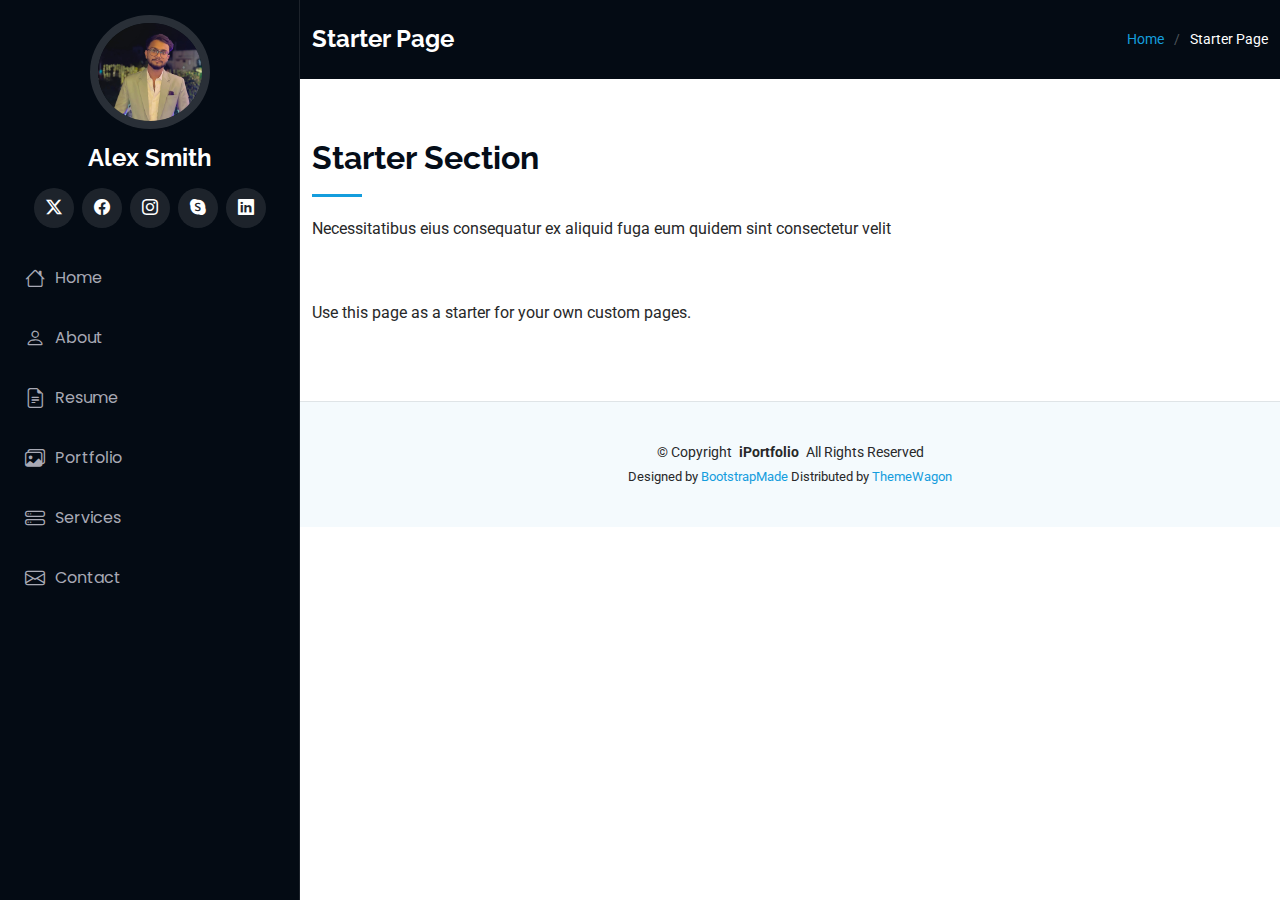
<file: starter-page.html>
<!DOCTYPE html>
<html lang="en">

<head>
  <meta charset="utf-8">
  <meta content="width=device-width, initial-scale=1.0" name="viewport">
  <title>Starter Page - iPortfolio Bootstrap Template</title>
  <meta content="" name="description">
  <meta content="" name="keywords">

  <!-- Favicons -->
  <link href="assets/img/favicon.png" rel="icon">
  <link href="assets/img/apple-touch-icon.png" rel="apple-touch-icon">

  <!-- Fonts -->
  <link href="https://fonts.googleapis.com" rel="preconnect">
  <link href="https://fonts.gstatic.com" rel="preconnect" crossorigin>
  <link href="https://fonts.googleapis.com/css2?family=Roboto:ital,wght@0,100;0,300;0,400;0,500;0,700;0,900;1,100;1,300;1,400;1,500;1,700;1,900&family=Poppins:ital,wght@0,100;0,200;0,300;0,400;0,500;0,600;0,700;0,800;0,900;1,100;1,200;1,300;1,400;1,500;1,600;1,700;1,800;1,900&family=Raleway:ital,wght@0,100;0,200;0,300;0,400;0,500;0,600;0,700;0,800;0,900;1,100;1,200;1,300;1,400;1,500;1,600;1,700;1,800;1,900&display=swap" rel="stylesheet">

  <!-- Vendor CSS Files -->
  <link href="assets/vendor/bootstrap/css/bootstrap.min.css" rel="stylesheet">
  <link href="assets/vendor/bootstrap-icons/bootstrap-icons.css" rel="stylesheet">
  <link href="assets/vendor/aos/aos.css" rel="stylesheet">
  <link href="assets/vendor/glightbox/css/glightbox.min.css" rel="stylesheet">
  <link href="assets/vendor/swiper/swiper-bundle.min.css" rel="stylesheet">

  <!-- Main CSS File -->
  <link href="assets/css/main.css" rel="stylesheet">

  <!-- =======================================================
  * Template Name: iPortfolio
  * Template URL: https://bootstrapmade.com/iportfolio-bootstrap-portfolio-websites-template/
  * Updated: Jun 29 2024 with Bootstrap v5.3.3
  * Author: BootstrapMade.com
  * License: https://bootstrapmade.com/license/
  ======================================================== -->
</head>

<body class="starter-page-page">

  <header id="header" class="header dark-background d-flex flex-column">
    <i class="header-toggle d-xl-none bi bi-list"></i>

    <div class="profile-img">
      <img src="assets/img/my-profile-img.jpg" alt="" class="img-fluid rounded-circle">
    </div>

    <a href="index.html" class="logo d-flex align-items-center justify-content-center">
      <!-- Uncomment the line below if you also wish to use an image logo -->
      <!-- <img src="assets/img/logo.png" alt=""> -->
      <h1 class="sitename">Alex Smith</h1>
    </a>

    <div class="social-links text-center">
      <a href="#" class="twitter"><i class="bi bi-twitter-x"></i></a>
      <a href="#" class="facebook"><i class="bi bi-facebook"></i></a>
      <a href="#" class="instagram"><i class="bi bi-instagram"></i></a>
      <a href="#" class="google-plus"><i class="bi bi-skype"></i></a>
      <a href="#" class="linkedin"><i class="bi bi-linkedin"></i></a>
    </div>

    <nav id="navmenu" class="navmenu">
      <ul>
        <li><a href="#hero"><i class="bi bi-house navicon"></i>Home</a></li>
        <li><a href="#about"><i class="bi bi-person navicon"></i> About</a></li>
        <li><a href="#resume"><i class="bi bi-file-earmark-text navicon"></i> Resume</a></li>
        <li><a href="#portfolio"><i class="bi bi-images navicon"></i> Portfolio</a></li>
        <li><a href="#services"><i class="bi bi-hdd-stack navicon"></i> Services</a></li>
        <!-- <li class="dropdown"><a href="#"><i class="bi bi-menu-button navicon"></i> <span>Dropdown</span> <i class="bi bi-chevron-down toggle-dropdown"></i></a>
          <ul>
            <li><a href="#">Dropdown 1</a></li>
            <li class="dropdown"><a href="#"><span>Deep Dropdown</span> <i class="bi bi-chevron-down toggle-dropdown"></i></a>
              <ul>
                <li><a href="#">Deep Dropdown 1</a></li>
                <li><a href="#">Deep Dropdown 2</a></li>
                <li><a href="#">Deep Dropdown 3</a></li>
                <li><a href="#">Deep Dropdown 4</a></li>
                <li><a href="#">Deep Dropdown 5</a></li>
              </ul>
            </li>
            <li><a href="#">Dropdown 2</a></li>
            <li><a href="#">Dropdown 3</a></li>
            <li><a href="#">Dropdown 4</a></li>
          </ul>
        </li> -->
        <li><a href="#contact"><i class="bi bi-envelope navicon"></i> Contact</a></li>
      </ul>
    </nav>

  </header>

  <main class="main">

    <!-- Page Title -->
    <div class="page-title dark-background">
      <div class="container d-lg-flex justify-content-between align-items-center">
        <h1 class="mb-2 mb-lg-0">Starter Page</h1>
        <nav class="breadcrumbs">
          <ol>
            <li><a href="index.html">Home</a></li>
            <li class="current">Starter Page</li>
          </ol>
        </nav>
      </div>
    </div><!-- End Page Title -->

    <!-- Starter Section Section -->
    <section id="starter-section" class="starter-section section">

      <!-- Section Title -->
      <div class="container section-title" data-aos="fade-up">
        <h2>Starter Section</h2>
        <p>Necessitatibus eius consequatur ex aliquid fuga eum quidem sint consectetur velit</p>
      </div><!-- End Section Title -->

      <div class="container" data-aos="fade-up">
        <p>Use this page as a starter for your own custom pages.</p>
      </div>

    </section><!-- /Starter Section Section -->

  </main>

  <footer id="footer" class="footer position-relative light-background">

    <div class="container">
      <div class="copyright text-center ">
        <p>© <span>Copyright</span> <strong class="px-1 sitename">iPortfolio</strong> <span>All Rights Reserved</span></p>
      </div>
      <div class="credits">
        <!-- All the links in the footer should remain intact. -->
        <!-- You can delete the links only if you've purchased the pro version. -->
        <!-- Licensing information: https://bootstrapmade.com/license/ -->
        <!-- Purchase the pro version with working PHP/AJAX contact form: [buy-url] -->
        Designed by <a href="https://bootstrapmade.com/">BootstrapMade</a> Distributed by <a href="https://themewagon.com">ThemeWagon</a>
      </div>
    </div>

  </footer>

  <!-- Scroll Top -->
  <a href="#" id="scroll-top" class="scroll-top d-flex align-items-center justify-content-center"><i class="bi bi-arrow-up-short"></i></a>

  <!-- Preloader -->
  <div id="preloader"></div>

  <!-- Vendor JS Files -->
  <script src="assets/vendor/bootstrap/js/bootstrap.bundle.min.js"></script>
  <script src="assets/vendor/php-email-form/validate.js"></script>
  <script src="assets/vendor/aos/aos.js"></script>
  <script src="assets/vendor/typed.js/typed.umd.js"></script>
  <script src="assets/vendor/purecounter/purecounter_vanilla.js"></script>
  <script src="assets/vendor/waypoints/noframework.waypoints.js"></script>
  <script src="assets/vendor/glightbox/js/glightbox.min.js"></script>
  <script src="assets/vendor/imagesloaded/imagesloaded.pkgd.min.js"></script>
  <script src="assets/vendor/isotope-layout/isotope.pkgd.min.js"></script>
  <script src="assets/vendor/swiper/swiper-bundle.min.js"></script>

  <!-- Main JS File -->
  <script src="assets/js/main.js"></script>

</body>

</html>
</file>
<file: assets/css/main.css>
/**
* Template Name: iPortfolio
* Template URL: https://bootstrapmade.com/iportfolio-bootstrap-portfolio-websites-template/
* Updated: Jun 29 2024 with Bootstrap v5.3.3
* Author: BootstrapMade.com
* License: https://bootstrapmade.com/license/
*/

/*--------------------------------------------------------------
# Font & Color Variables
# Help: https://bootstrapmade.com/color-system/
--------------------------------------------------------------*/
/* Fonts */
:root {
  --default-font: "Roboto",  system-ui, -apple-system, "Segoe UI", Roboto, "Helvetica Neue", Arial, "Noto Sans", "Liberation Sans", sans-serif, "Apple Color Emoji", "Segoe UI Emoji", "Segoe UI Symbol", "Noto Color Emoji";
  --heading-font: "Raleway",  sans-serif;
  --nav-font: "Poppins",  sans-serif;
}

/* Global Colors - The following color variables are used throughout the website. Updating them here will change the color scheme of the entire website */
:root { 
  --background-color: #ffffff; /* Background color for the entire website, including individual sections */
  --default-color: #272829; /* Default color used for the majority of the text content across the entire website */
  --heading-color: #050d18; /* Color for headings, subheadings and title throughout the website */
  --accent-color: #149ddd; /* Accent color that represents your brand on the website. It's used for buttons, links, and other elements that need to stand out */
  --surface-color: #ffffff; /* The surface color is used as a background of boxed elements within sections, such as cards, icon boxes, or other elements that require a visual separation from the global background. */
  --contrast-color: #ffffff; /* Contrast color for text, ensuring readability against backgrounds of accent, heading, or default colors. */
}

/* Nav Menu Colors - The following color variables are used specifically for the navigation menu. They are separate from the global colors to allow for more customization options */
:root {
  --nav-color: #a8a9b4;  /* The default color of the main navmenu links */
  --nav-hover-color: #ffffff; /* Applied to main navmenu links when they are hovered over or active */
  --nav-mobile-background-color: #040b14; /* Used as the background color for mobile navigation menu */
  --nav-dropdown-background-color: #040b14; /* Used as the background color for dropdown items that appear when hovering over primary navigation items */
  --nav-dropdown-color: #a8a9b4; /* Used for navigation links of the dropdown items in the navigation menu. */
  --nav-dropdown-hover-color: #ffffff; /* Similar to --nav-hover-color, this color is applied to dropdown navigation links when they are hovered over. */
}

/* Color Presets - These classes override global colors when applied to any section or element, providing reuse of the sam color scheme. */

.light-background {
  --background-color: #f4fafd;
  --surface-color: #ffffff;
}

.dark-background {
  --background-color: #040b14;
  --default-color: #ffffff;
  --heading-color: #ffffff;
  --surface-color: #151f2b;
  --contrast-color: #ffffff;
}

/* Smooth scroll */
:root {
  scroll-behavior: smooth;
}

/*--------------------------------------------------------------
# General Styling & Shared Classes
--------------------------------------------------------------*/
body {
  color: var(--default-color);
  background-color: var(--background-color);
  font-family: var(--default-font);
}

a {
  color: var(--accent-color);
  text-decoration: none;
  transition: 0.3s;
}

a:hover {
  color: color-mix(in srgb, var(--accent-color), transparent 25%);
  text-decoration: none;
}

h1,
h2,
h3,
h4,
h5,
h6 {
  color: var(--heading-color);
  font-family: var(--heading-font);
}

/* PHP Email Form Messages
------------------------------*/
.php-email-form .error-message {
  display: none;
  background: #df1529;
  color: #ffffff;
  text-align: left;
  padding: 15px;
  margin-bottom: 24px;
  font-weight: 600;
}

.php-email-form .sent-message {
  display: none;
  color: #ffffff;
  background: #059652;
  text-align: center;
  padding: 15px;
  margin-bottom: 24px;
  font-weight: 600;
}

.php-email-form .loading {
  display: none;
  background: var(--surface-color);
  text-align: center;
  padding: 15px;
  margin-bottom: 24px;
}

.php-email-form .loading:before {
  content: "";
  display: inline-block;
  border-radius: 50%;
  width: 24px;
  height: 24px;
  margin: 0 10px -6px 0;
  border: 3px solid var(--accent-color);
  border-top-color: var(--surface-color);
  animation: php-email-form-loading 1s linear infinite;
}

@keyframes php-email-form-loading {
  0% {
    transform: rotate(0deg);
  }

  100% {
    transform: rotate(360deg);
  }
}

/*--------------------------------------------------------------
# Global Header
--------------------------------------------------------------*/
.header {
  color: var(--default-color);
  background-color: var(--background-color);
  position: fixed;
  top: 0;
  left: 0;
  bottom: 0;
  padding: 0 15px;
  width: 300px;
  transition: all ease-in-out 0.3s;
  overflow-y: auto;
  z-index: 997;
  border-right: 1px solid color-mix(in srgb, var(--default-color), transparent 90%);
}

.header .profile-img img {
  margin: 15px auto;
  display: block;
  width: 120px;
  border: 8px solid color-mix(in srgb, var(--default-color), transparent 85%);
}

.header .logo {
  line-height: 1;
  margin-bottom: 15px;
}

.header .logo img {
  max-height: 32px;
  margin-right: 8px;
}

.header .logo h1 {
  font-size: 24px;
  margin: 0;
  font-weight: 700;
  color: var(--heading-color);
}

.header .social-links {
  margin: 0 0 20px 0;
}

.header .social-links a {
  font-size: 16px;
  display: inline-flex;
  align-items: center;
  justify-content: center;
  background: color-mix(in srgb, var(--default-color), transparent 90%);
  color: var(--default-color);
  margin: 0 2px;
  border-radius: 50%;
  text-align: center;
  width: 40px;
  height: 40px;
  transition: 0.3s;
}

.header .social-links a:hover {
  color: var(--contrast-color);
  background: var(--accent-color);
}

@media (min-width: 1200px) {

  .header~main,
  .header~#footer {
    margin-left: 300px;
  }
}

@media (max-width: 1199px) {
  .header {
    left: -100%;
  }
}

.header.header-show {
  left: 0;
}

.header .header-toggle {
  color: var(--contrast-color);
  background-color: var(--accent-color);
  font-size: 22px;
  display: flex;
  align-items: center;
  justify-content: center;
  width: 40px;
  height: 40px;
  border-radius: 50%;
  cursor: pointer;
  position: fixed;
  top: 15px;
  right: 15px;
  z-index: 9999;
  transition: background-color 0.3s;
}

.header .header-toggle:hover {
  color: var(--contrast-color);
  background-color: color-mix(in srgb, var(--accent-color) 90%, white 15%);
}

/*--------------------------------------------------------------
# Navigation Menu
--------------------------------------------------------------*/
.mobile-nav-toggle {
  display: none;
}

.navmenu {
  padding: 0;
  z-index: 9997;
}

.navmenu ul {
  list-style: none;
  padding: 0 0 20px 0;
  margin: 0;
}

.navmenu a,
.navmenu a:focus {
  color: var(--nav-color);
  padding: 15px 10px;
  font-family: var(--nav-font);
  font-size: 16px;
  font-weight: 400;
  display: flex;
  align-items: center;
  white-space: nowrap;
  transition: 0.3s;
  width: 100%;
}

.navmenu a .navicon,
.navmenu a:focus .navicon {
  font-size: 20px;
  margin-right: 10px;
}

.navmenu a .toggle-dropdown,
.navmenu a:focus .toggle-dropdown {
  font-size: 12px;
  line-height: 0;
  margin-left: auto;
  width: 30px;
  height: 30px;
  display: flex;
  align-items: center;
  justify-content: center;
  border-radius: 50%;
  transition: 0.3s;
  flex-shrink: 0;
  background-color: color-mix(in srgb, var(--accent-color), transparent 90%);
}

.navmenu a .toggle-dropdown:hover,
.navmenu a:focus .toggle-dropdown:hover {
  background-color: var(--accent-color);
  color: var(--contrast-color);
}

.navmenu a:hover,
.navmenu .active,
.navmenu .active:focus {
  color: var(--nav-hover-color);
}

.navmenu a:hover .navicon,
.navmenu .active .navicon,
.navmenu .active:focus .navicon {
  color: var(--accent-color);
}

.navmenu .active .toggle-dropdown,
.navmenu .active:focus .toggle-dropdown {
  background-color: var(--accent-color);
  color: var(--contrast-color);
  transform: rotate(180deg);
}

.navmenu .dropdown {
  display: block;
}

.navmenu .dropdown a,
.navmenu .dropdown a:focus {
  color: --nav-dropdown-color;
}

.navmenu .dropdown a:hover,
.navmenu .dropdown .active,
.navmenu .dropdown .active:focus {
  color: var(--nav-dropdown-hover-color);
}

.navmenu .dropdown ul {
  position: static;
  display: none;
  z-index: 99;
  padding: 5px 10px;
  margin: 5px 10px;
  background-color: var(--nav-dropdown-background-color);
  border: 1px solid color-mix(in srgb, var(--default-color), transparent 90%);
  box-shadow: none;
  transition: all 0.5s ease-in-out;
}

.navmenu .dropdown ul ul {
  background-color: rgba(33, 37, 41, 0.1);
}

.navmenu .dropdown>.dropdown-active {
  display: block;
  background-color: rgba(33, 37, 41, 0.03);
}

/*--------------------------------------------------------------
# Global Footer
--------------------------------------------------------------*/
.footer {
  color: var(--default-color);
  background-color: var(--background-color);
  font-size: 14px;
  padding: 40px 0;
  position: relative;
  border-top: 1px solid color-mix(in srgb, var(--default-color), transparent 90%);
}

.footer .copyright p {
  margin-bottom: 0;
}

.footer .credits {
  margin-top: 4px;
  font-size: 13px;
  text-align: center;
}

/*--------------------------------------------------------------
# Preloader
--------------------------------------------------------------*/
#preloader {
  position: fixed;
  inset: 0;
  z-index: 999999;
  overflow: hidden;
  background: var(--background-color);
  transition: all 0.6s ease-out;
}

#preloader:before {
  content: "";
  position: fixed;
  top: calc(50% - 30px);
  left: calc(50% - 30px);
  border: 6px solid #ffffff;
  border-color: var(--accent-color) transparent var(--accent-color) transparent;
  border-radius: 50%;
  width: 60px;
  height: 60px;
  animation: animate-preloader 1.5s linear infinite;
}

@keyframes animate-preloader {
  0% {
    transform: rotate(0deg);
  }

  100% {
    transform: rotate(360deg);
  }
}

/*--------------------------------------------------------------
# Scroll Top Button
--------------------------------------------------------------*/
.scroll-top {
  position: fixed;
  visibility: hidden;
  opacity: 0;
  right: 15px;
  bottom: -15px;
  z-index: 99999;
  background-color: var(--accent-color);
  width: 44px;
  height: 44px;
  border-radius: 50px;
  transition: all 0.4s;
}

.scroll-top i {
  font-size: 24px;
  color: var(--contrast-color);
  line-height: 0;
}

.scroll-top:hover {
  background-color: color-mix(in srgb, var(--accent-color), transparent 20%);
  color: var(--contrast-color);
}

.scroll-top.active {
  visibility: visible;
  opacity: 1;
  bottom: 15px;
}

/*--------------------------------------------------------------
# Disable aos animation delay on mobile devices
--------------------------------------------------------------*/
@media screen and (max-width: 768px) {
  [data-aos-delay] {
    transition-delay: 0 !important;
  }
}

/*--------------------------------------------------------------
# Global Page Titles & Breadcrumbs
--------------------------------------------------------------*/
.page-title {
  color: var(--default-color);
  background-color: var(--background-color);
  padding: 25px 0;
  position: relative;
}

.page-title h1 {
  font-size: 24px;
  font-weight: 700;
}

.page-title .breadcrumbs ol {
  display: flex;
  flex-wrap: wrap;
  list-style: none;
  padding: 0;
  margin: 0;
  font-size: 14px;
  font-weight: 400;
}

.page-title .breadcrumbs ol li+li {
  padding-left: 10px;
}

.page-title .breadcrumbs ol li+li::before {
  content: "/";
  display: inline-block;
  padding-right: 10px;
  color: color-mix(in srgb, var(--default-color), transparent 70%);
}

/*--------------------------------------------------------------
# Global Sections
--------------------------------------------------------------*/
section,
.section {
  color: var(--default-color);
  background-color: var(--background-color);
  padding: 60px 0;
  overflow: clip;
}

/*--------------------------------------------------------------
# Global Section Titles
--------------------------------------------------------------*/
.section-title {
  padding-bottom: 60px;
  position: relative;
}

.section-title h2 {
  font-size: 32px;
  font-weight: 700;
  margin-bottom: 20px;
  padding-bottom: 20px;
  position: relative;
}

.section-title h2:after {
  content: "";
  position: absolute;
  display: block;
  width: 50px;
  height: 3px;
  background: var(--accent-color);
  left: 0;
  bottom: 0;
}

.section-title p {
  margin-bottom: 0;
}

/*--------------------------------------------------------------
# Hero Section
--------------------------------------------------------------*/
.hero {
  width: 100%;
  min-height: 100vh;
  position: relative;
  padding: 80px 0;
  display: flex;
  align-items: center;
  justify-content: center;
}

.hero img {
  position: absolute;
  inset: 0;
  display: block;
  width: 100%;
  height: 100%;
  object-fit: cover;
  z-index: 1;
}

.hero:before {
  content: "";
  background: color-mix(in srgb, var(--background-color), transparent 70%);
  position: absolute;
  inset: 0;
  z-index: 2;
}

.hero .container {
  position: relative;
  z-index: 3;
}

.hero h2 {
  margin: 0;
  font-size: 64px;
  font-weight: 700;
}

.hero p {
  margin: 5px 0 0 0;
  font-size: 26px;
}

.hero p span {
  letter-spacing: 1px;
  border-bottom: 2px solid var(--accent-color);
}

.hero .social-links {
  margin-top: 25px;
}

.hero .social-links a {
  font-size: 24px;
  display: inline-block;
  color: color-mix(in srgb, var(--default-color), transparent 50%);
  line-height: 1;
  margin-right: 20px;
  transition: 0.3s;
}

.hero .social-links a:hover {
  color: var(--accent-color);
}

@media (max-width: 768px) {
  .hero h2 {
    font-size: 32px;
  }

  .hero p {
    font-size: 20px;
  }
}

/*--------------------------------------------------------------
# About Section
--------------------------------------------------------------*/
.about .content h2 {
  font-weight: 700;
  font-size: 24px;
}

.about .content ul {
  list-style: none;
  padding: 0;
}

.about .content ul li {
  margin-bottom: 20px;
  display: flex;
  align-items: center;
}

.about .content ul strong {
  margin-right: 10px;
}

.about .content ul i {
  font-size: 16px;
  margin-right: 5px;
  color: var(--accent-color);
  line-height: 0;
}

/*--------------------------------------------------------------
# Stats Section
--------------------------------------------------------------*/
.stats .stats-item {
  padding: 30px;
  width: 100%;
}

.stats .stats-item i {
  color: var(--accent-color);
  display: block;
  font-size: 44px;
  float: left;
  line-height: 0;
}

.stats .stats-item .purecounter {
  color: var(--heading-color);
  font-size: 48px;
  line-height: 40px;
  display: block;
  font-weight: 700;
  margin-left: 60px;
}

.stats .stats-item p {
  color: color-mix(in srgb, var(--default-color), transparent 40%);
  padding: 15px 0 0 0;
  margin: 0 0 0 60px;
  font-family: var(--heading-font);
  font-size: 14px;
}

/*--------------------------------------------------------------
# Skills Section
--------------------------------------------------------------*/
.skills .progress {
  height: 60px;
  display: block;
  background: none;
  border-radius: 0;
}

.skills .progress .skill {
  color: var(--heading-color);
  padding: 0;
  margin: 0 0 6px 0;
  text-transform: uppercase;
  display: block;
  font-weight: 600;
  font-family: var(--heading-font);
}

.skills .progress .skill .val {
  float: right;
  font-style: normal;
}

.skills .progress-bar-wrap {
  background: color-mix(in srgb, var(--default-color), transparent 90%);
  height: 10px;
}

.skills .progress-bar {
  width: 1px;
  height: 10px;
  transition: 0.9s;
  background-color: var(--accent-color);
}

/*--------------------------------------------------------------
# Resume Section
--------------------------------------------------------------*/
.resume .resume-title {
  color: var(--heading-color);
  font-size: 26px;
  font-weight: 700;
  margin-top: 20px;
  margin-bottom: 20px;
}

.resume .resume-item {
  padding: 0 0 20px 20px;
  margin-top: -2px;
  border-left: 2px solid var(--accent-color);
  position: relative;
}

.resume .resume-item h4 {
  line-height: 18px;
  font-size: 18px;
  font-weight: 600;
  text-transform: uppercase;
  color: color-mix(in srgb, var(--default-color), transparent 20%);
  margin-bottom: 10px;
}

.resume .resume-item h5 {
  font-size: 16px;
  padding: 5px 15px;
  display: inline-block;
  font-weight: 600;
  margin-bottom: 10px;
}

.resume .resume-item ul {
  padding-left: 20px;
}

.resume .resume-item ul li {
  padding-bottom: 10px;
}

.resume .resume-item:last-child {
  padding-bottom: 0;
}

.resume .resume-item::before {
  content: "";
  position: absolute;
  width: 16px;
  height: 16px;
  border-radius: 50px;
  left: -9px;
  top: 0;
  background: var(--background-color);
  border: 2px solid var(--accent-color);
}

/*--------------------------------------------------------------
# Portfolio Section
--------------------------------------------------------------*/
.portfolio .portfolio-filters {
  padding: 0;
  margin: 0 auto 20px auto;
  list-style: none;
  text-align: center;
}

.portfolio .portfolio-filters li {
  cursor: pointer;
  display: inline-block;
  padding: 0;
  font-size: 14px;
  font-weight: 400;
  margin: 0 10px;
  line-height: 1;
  text-transform: uppercase;
  margin-bottom: 10px;
  transition: all 0.3s ease-in-out;
}

.portfolio .portfolio-filters li:hover,
.portfolio .portfolio-filters li.filter-active {
  color: var(--accent-color);
}

.portfolio .portfolio-filters li:first-child {
  margin-left: 0;
}

.portfolio .portfolio-filters li:last-child {
  margin-right: 0;
}

@media (max-width: 575px) {
  .portfolio .portfolio-filters li {
    font-size: 14px;
    margin: 0 5px;
  }
}

.portfolio .portfolio-content {
  position: relative;
  overflow: hidden;
}

.portfolio .portfolio-content img {
  transition: 0.3s;
}

.portfolio .portfolio-content .portfolio-info {
  opacity: 0;
  position: absolute;
  inset: 0;
  z-index: 3;
  transition: all ease-in-out 0.3s;
  background: rgba(0, 0, 0, 0.6);
  padding: 15px;
}

.portfolio .portfolio-content .portfolio-info h4 {
  font-size: 14px;
  padding: 5px 10px;
  font-weight: 400;
  color: #ffffff;
  display: inline-block;
  background-color: var(--accent-color);
}

.portfolio .portfolio-content .portfolio-info p {
  position: absolute;
  bottom: 10px;
  text-align: center;
  display: inline-block;
  left: 0;
  right: 0;
  font-size: 16px;
  font-weight: 600;
  color: rgba(255, 255, 255, 0.8);
}

.portfolio .portfolio-content .portfolio-info .preview-link,
.portfolio .portfolio-content .portfolio-info .details-link {
  position: absolute;
  left: calc(50% - 40px);
  font-size: 26px;
  top: calc(50% - 14px);
  color: #fff;
  transition: 0.3s;
  line-height: 1.2;
}

.portfolio .portfolio-content .portfolio-info .preview-link:hover,
.portfolio .portfolio-content .portfolio-info .details-link:hover {
  color: var(--accent-color);
}

.portfolio .portfolio-content .portfolio-info .details-link {
  left: 50%;
  font-size: 34px;
  line-height: 0;
}

.portfolio .portfolio-content:hover .portfolio-info {
  opacity: 1;
}

.portfolio .portfolio-content:hover img {
  transform: scale(1.1);
}

/*--------------------------------------------------------------
# Services Section
--------------------------------------------------------------*/
.services .service-item {
  position: relative;
}

.services .service-item .icon {
  background: var(--accent-color);
  display: flex;
  align-items: center;
  justify-content: center;
  width: 54px;
  height: 54px;
  border-radius: 50%;
  transition: 0.5s;
  border: 1px solid var(--accent-color);
  margin-right: 20px;
}

.services .service-item .icon i {
  color: var(--contrast-color);
  font-size: 24px;
  line-height: 0;
}

.services .service-item:hover .icon {
  background: var(--surface-color);
}

.services .service-item:hover .icon i {
  color: var(--accent-color);
}

.services .service-item .title {
  font-weight: 700;
  margin-bottom: 15px;
  font-size: 18px;
}

.services .service-item .title a {
  color: var(--heading-color);
}

.services .service-item .title a:hover {
  color: var(--accent-color);
}

.services .service-item .description {
  line-height: 24px;
  font-size: 14px;
}

/*--------------------------------------------------------------
# Testimonials Section
--------------------------------------------------------------*/
.testimonials .testimonials-carousel,
.testimonials .testimonials-slider {
  overflow: hidden;
}

.testimonials .testimonial-item {
  box-sizing: content-box;
  text-align: center;
  min-height: 320px;
}

.testimonials .testimonial-item .testimonial-img {
  width: 90px;
  border-radius: 50%;
  margin: 0 auto;
}

.testimonials .testimonial-item h3 {
  font-size: 18px;
  font-weight: bold;
  margin: 10px 0 5px 0;
}

.testimonials .testimonial-item h4 {
  font-size: 14px;
  color: color-mix(in srgb, var(--default-color), transparent 20%);
  margin: 0;
}

.testimonials .testimonial-item .quote-icon-left,
.testimonials .testimonial-item .quote-icon-right {
  color: color-mix(in srgb, var(--accent-color), transparent 40%);
  font-size: 26px;
  line-height: 0;
}

.testimonials .testimonial-item .quote-icon-left {
  display: inline-block;
  left: -5px;
  position: relative;
}

.testimonials .testimonial-item .quote-icon-right {
  display: inline-block;
  right: -5px;
  position: relative;
  top: 10px;
  transform: scale(-1, -1);
}

.testimonials .testimonial-item p {
  font-style: italic;
  margin: 0 15px 15px 15px;
  padding: 20px;
  background-color: var(--surface-color);
  position: relative;
  margin-bottom: 35px;
  border-radius: 6px;
  box-shadow: 0px 2px 15px rgba(0, 0, 0, 0.1);
}

.testimonials .testimonial-item p::after {
  content: "";
  width: 0;
  height: 0;
  border-top: 20px solid var(--surface-color);
  border-right: 20px solid transparent;
  border-left: 20px solid transparent;
  position: absolute;
  bottom: -20px;
  left: calc(50% - 20px);
}

.testimonials .swiper-wrapper {
  height: auto;
}

.testimonials .swiper-pagination {
  margin-top: 40px;
  position: relative;
}

.testimonials .swiper-pagination .swiper-pagination-bullet {
  width: 12px;
  height: 12px;
  background-color: var(--background-color);
  opacity: 1;
  border: 1px solid var(--accent-color);
}

.testimonials .swiper-pagination .swiper-pagination-bullet-active {
  background-color: var(--accent-color);
}

/*--------------------------------------------------------------
# Contact Section
--------------------------------------------------------------*/
.contact .info-wrap {
  background-color: var(--surface-color);
  box-shadow: 0px 0px 20px rgba(0, 0, 0, 0.1);
  padding: 30px;
}

@media (max-width: 575px) {
  .contact .info-wrap {
    padding: 20px;
  }
}

.contact .info-item {
  margin-bottom: 40px;
}

.contact .info-item i {
  font-size: 20px;
  color: var(--accent-color);
  background: color-mix(in srgb, var(--accent-color), transparent 92%);
  width: 44px;
  height: 44px;
  display: flex;
  justify-content: center;
  align-items: center;
  border-radius: 50px;
  transition: all 0.3s ease-in-out;
  margin-right: 15px;
}

.contact .info-item h3 {
  padding: 0;
  font-size: 18px;
  font-weight: 700;
  margin-bottom: 5px;
}

.contact .info-item p {
  padding: 0;
  margin-bottom: 0;
  font-size: 14px;
}

.contact .info-item:hover i {
  background: var(--accent-color);
  color: var(--contrast-color);
}

.contact .php-email-form {
  background-color: var(--surface-color);
  height: 100%;
  padding: 30px;
  box-shadow: 0px 0px 20px rgba(0, 0, 0, 0.1);
}

@media (max-width: 575px) {
  .contact .php-email-form {
    padding: 20px;
  }
}

.contact .php-email-form input[type=text],
.contact .php-email-form input[type=email],
.contact .php-email-form textarea {
  font-size: 14px;
  padding: 10px 15px;
  box-shadow: none;
  border-radius: 0;
  color: var(--default-color);
  background-color: var(--surface-color);
  border-color: color-mix(in srgb, var(--default-color), transparent 80%);
}

.contact .php-email-form input[type=text]:focus,
.contact .php-email-form input[type=email]:focus,
.contact .php-email-form textarea:focus {
  border-color: var(--accent-color);
}

.contact .php-email-form input[type=text]::placeholder,
.contact .php-email-form input[type=email]::placeholder,
.contact .php-email-form textarea::placeholder {
  color: color-mix(in srgb, var(--default-color), transparent 70%);
}

.contact .php-email-form button[type=submit] {
  color: var(--contrast-color);
  background: var(--accent-color);
  border: 0;
  padding: 10px 30px;
  transition: 0.4s;
  border-radius: 50px;
}

.contact .php-email-form button[type=submit]:hover {
  background: color-mix(in srgb, var(--accent-color), transparent 25%);
}

/*--------------------------------------------------------------
# Portfolio Details Section
--------------------------------------------------------------*/
.portfolio-details .portfolio-details-slider img {
  width: 100%;
}

.portfolio-details .portfolio-details-slider .swiper-pagination {
  margin-top: 20px;
  position: relative;
}

.portfolio-details .portfolio-details-slider .swiper-pagination .swiper-pagination-bullet {
  width: 12px;
  height: 12px;
  background-color: color-mix(in srgb, var(--default-color), transparent 85%);
  opacity: 1;
}

.portfolio-details .portfolio-details-slider .swiper-pagination .swiper-pagination-bullet-active {
  background-color: var(--accent-color);
}

.portfolio-details .portfolio-info {
  padding: 30px;
  box-shadow: 0px 0 30px rgba(0, 0, 0, 0.1);
}

.portfolio-details .portfolio-info h3 {
  font-size: 22px;
  font-weight: 700;
  margin-bottom: 20px;
  padding-bottom: 20px;
  border-bottom: 1px solid color-mix(in srgb, var(--default-color), transparent 85%);
}

.portfolio-details .portfolio-info ul {
  list-style: none;
  padding: 0;
  font-size: 15px;
}

.portfolio-details .portfolio-info ul li+li {
  margin-top: 10px;
}

.portfolio-details .portfolio-description {
  padding-top: 30px;
}

.portfolio-details .portfolio-description h2 {
  font-size: 26px;
  font-weight: 700;
  margin-bottom: 20px;
}

.portfolio-details .portfolio-description p {
  padding: 0;
  color: color-mix(in srgb, var(--default-color), transparent 30%);
}

/*--------------------------------------------------------------
# Service Details Section
--------------------------------------------------------------*/
.service-details .services-list {
  padding: 10px 30px;
  border: 1px solid color-mix(in srgb, var(--default-color), transparent 90%);
  margin-bottom: 20px;
}

.service-details .services-list a {
  display: block;
  line-height: 1;
  padding: 8px 0 8px 15px;
  border-left: 3px solid color-mix(in srgb, var(--default-color), transparent 70%);
  margin: 20px 0;
  color: color-mix(in srgb, var(--default-color), transparent 20%);
  transition: 0.3s;
}

.service-details .services-list a.active {
  color: var(--heading-color);
  font-weight: 700;
  border-color: var(--accent-color);
}

.service-details .services-list a:hover {
  border-color: var(--accent-color);
}

.service-details .services-img {
  margin-bottom: 20px;
}

.service-details h3 {
  font-size: 26px;
  font-weight: 700;
}

.service-details h4 {
  font-size: 20px;
  font-weight: 700;
}

.service-details p {
  font-size: 15px;
}

.service-details ul {
  list-style: none;
  padding: 0;
  font-size: 15px;
}

.service-details ul li {
  padding: 5px 0;
  display: flex;
  align-items: center;
}

.service-details ul i {
  font-size: 20px;
  margin-right: 8px;
  color: var(--accent-color);
}

/*--------------------------------------------------------------
# Starter Section Section
--------------------------------------------------------------*/
.starter-section {
  /* Add your styles here */
}

.portfolio-content .portfolio-info {
  pointer-events: none;
}

.portfolio-content .portfolio-info a {
  pointer-events: auto;
}

.portfolio-content {
  height: 320px;        /* You can adjust height */
  overflow: hidden;
  border-radius: 10px;
  position: relative;
}

.portfolio-content img {
  width: 100%;
  height: 100%;
  object-fit: cover;     /* Ensures perfect alignment */
  border-radius: 10px;
}

.portfolio-info {
  bottom: 0;
  width: 100%;
  position: absolute;
  padding: 15px;
  background: rgba(0,0,0,0.55);
  color: #fff;
  border-radius: 0 0 10px 10px;
}

.project-links a i {
  font-size: 22px;
  color: #fff;
}

.project-box {
  background: #fff;
  border-radius: 12px;
  padding-bottom: 20px;
  transition: 0.3s ease;
}

.project-img {
  width: 100%;
  height: 250px;
  object-fit: cover;
  border-radius: 12px;
}

.project-title {
  font-size: 20px;
  font-weight: 600;
}

.project-actions i {
  cursor: pointer;
  transition: 0.3s;
}

.project-actions i:hover {
  color: #0d6efd;
  transform: scale(1.2);
}
</file>
